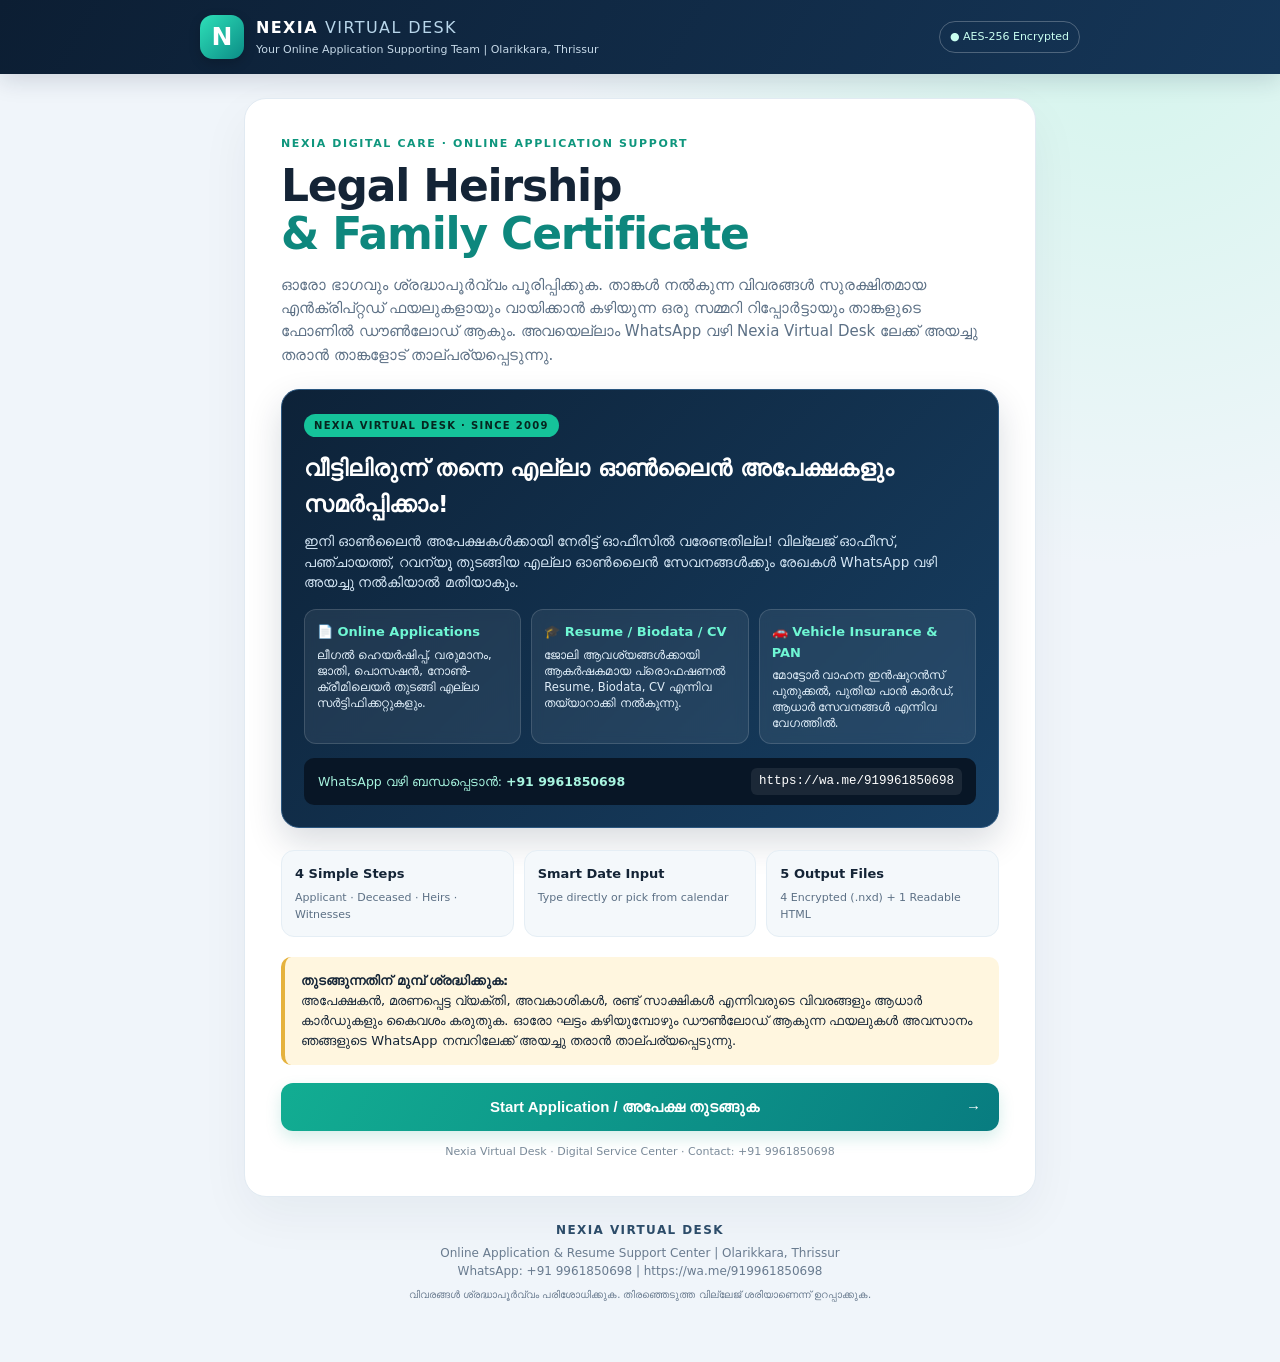
<file: index.html>
<!doctype html>
<html lang="ml">
<head>
<meta charset="utf-8">
<meta name="viewport" content="width=device-width,initial-scale=1,viewport-fit=cover">
<meta name="theme-color" content="#0d2137">
<title>Nexia Virtual Desk | Legal Heirship & Family Certificate Portal</title>
<link rel="stylesheet" href="style.css">
</head>
<body>
<header class="topbar">
  <div class="brandmark">N</div>
  <div>
    <div class="brand">NEXIA <span>VIRTUAL DESK</span></div>
    <div class="tagline">Your Online Application Supporting Team | Olarikkara, Thrissur</div>
  </div>
  <div class="secure-pill">● AES-256 Encrypted</div>
</header>

<main>
  <section id="welcome" class="welcome panel">
    <div class="eyebrow">NEXIA DIGITAL CARE · ONLINE APPLICATION SUPPORT</div>
    <h1>Legal Heirship <span>& Family Certificate</span></h1>
    <p class="lead">
      ഓരോ ഭാഗവും ശ്രദ്ധാപൂർവ്വം പൂരിപ്പിക്കുക. താങ്കൾ നൽകുന്ന വിവരങ്ങൾ സുരക്ഷിതമായ എൻക്രിപ്റ്റഡ് ഫയലുകളായും വായിക്കാൻ കഴിയുന്ന ഒരു സമ്മറി റിപ്പോർട്ടായും താങ്കളുടെ ഫോണിൽ ഡൗൺലോഡ് ആകും. അവയെല്ലാം WhatsApp വഴി Nexia Virtual Desk ലേക്ക് അയച്ചു തരാൻ താങ്കളോട് താല്പര്യപ്പെടുന്നു.
    </p>

    <div class="ad-showcase">
      <div class="ad-badge">NEXIA VIRTUAL DESK · SINCE 2009</div>
      <h2>വീട്ടിലിരുന്ന് തന്നെ എല്ലാ ഓൺലൈൻ അപേക്ഷകളും സമർപ്പിക്കാം!</h2>
      <p>ഇനി ഓൺലൈൻ അപേക്ഷകൾക്കായി നേരിട്ട് ഓഫീസിൽ വരേണ്ടതില്ല! വില്ലേജ് ഓഫീസ്, പഞ്ചായത്ത്, റവന്യൂ തുടങ്ങിയ എല്ലാ ഓൺലൈൻ സേവനങ്ങൾക്കും രേഖകൾ WhatsApp വഴി അയച്ചു നൽകിയാൽ മതിയാകും.</p>
      <div class="ad-grid">
        <div class="ad-card">
          <b>📄 Online Applications</b>
          <small>ലീഗൽ ഹെയർഷിപ്പ്, വരുമാനം, ജാതി, പൊസഷൻ, നോൺ-ക്രീമിലെയർ തുടങ്ങി എല്ലാ സർട്ടിഫിക്കറ്റുകളും.</small>
        </div>
        <div class="ad-card">
          <b>🎓 Resume / Biodata / CV</b>
          <small>ജോലി ആവശ്യങ്ങൾക്കായി ആകർഷകമായ പ്രൊഫഷണൽ Resume, Biodata, CV എന്നിവ തയ്യാറാക്കി നൽകുന്നു.</small>
        </div>
        <div class="ad-card">
          <b>🚗 Vehicle Insurance & PAN</b>
          <small>മോട്ടോർ വാഹന ഇൻഷുറൻസ് പുതുക്കൽ, പുതിയ പാൻ കാർഡ്, ആധാർ സേവനങ്ങൾ എന്നിവ വേഗത്തിൽ.</small>
        </div>
      </div>
      <div class="ad-contact-bar">
        <span>WhatsApp വഴി ബന്ധപ്പെടാൻ: <b>+91 9961850698</b></span>
        <span class="plain-url">https://wa.me/919961850698</span>
      </div>
    </div>

    <div class="welcome-grid">
      <div><b>4 Simple Steps</b><small>Applicant · Deceased · Heirs · Witnesses</small></div>
      <div><b>Smart Date Input</b><small>Type directly or pick from calendar</small></div>
      <div><b>5 Output Files</b><small>4 Encrypted (.nxd) + 1 Readable HTML</small></div>
    </div>

    <div class="notice">
      <b>തുടങ്ങുന്നതിന് മുമ്പ് ശ്രദ്ധിക്കുക:</b><br>
      അപേക്ഷകൻ, മരണപ്പെട്ട വ്യക്തി, അവകാശികൾ, രണ്ട് സാക്ഷികൾ എന്നിവരുടെ വിവരങ്ങളും ആധാർ കാർഡുകളും കൈവശം കരുതുക. ഓരോ ഘട്ടം കഴിയുമ്പോഴും ഡൗൺലോഡ് ആകുന്ന ഫയലുകൾ അവസാനം ഞങ്ങളുടെ WhatsApp നമ്പറിലേക്ക് അയച്ചു തരാൻ താല്പര്യപ്പെടുന്നു.
    </div>

    <button class="primary full-cta" id="startBtn">Start Application / അപേക്ഷ തുടങ്ങുക <span>→</span></button>
    <p class="tiny">Nexia Virtual Desk · Digital Service Center · Contact: +91 9961850698</p>
  </section>

  <section id="app" class="panel hidden">
    <div class="progress-head">
      <div>
        <div class="eyebrow" id="stepEyebrow">STEP 1 OF 4</div>
        <h2 id="stepTitle">Applicant Details / അപേക്ഷകന്റെ വിവരങ്ങൾ</h2>
      </div>
      <div class="step-badge" id="stepBadge">1 / 4</div>
    </div>
    <div class="progress-track"><div id="progressFill"></div></div>

    <div id="autoFillBanner" class="autofill-banner hidden"></div>

    <form id="stepForm" novalidate>
      <div id="fields" class="fields"></div>

      <div class="form-actions">
        <button type="button" class="secondary hidden" id="backBtn">← Back / പിന്നിലേക്ക്</button>
        <button type="button" class="secondary" id="homeBtn">⌂ Home / ഹോം</button>
        <button type="button" class="secondary" id="resetBtn">Reset / റീസെറ്റ്</button>
        <button type="button" class="primary" id="mainNextBtn">Save, Download & Next →</button>
      </div>

      <div id="manualRedownloadRow" class="manual-dl-bar hidden">
        <span>✓ ഈ ഘട്ടത്തിലെ ഫയൽ ഇതിനകം ഡൗൺലോഡ് ചെയ്തിട്ടുണ്ട്. എന്തെങ്കിലും മാറ്റം വരുത്തിയെങ്കിൽ മാത്രം വീണ്ടും ഡൗൺലോഡ് ചെയ്യാം:</span>
        <button type="button" class="redownload-btn" id="manualRedownloadBtn">⬇ Re-download This Step File / ഈ ഫയൽ വീണ്ടും ഡൗൺലോഡ് ചെയ്യുക</button>
      </div>
    </form>
    <div id="downloadStatus" class="status hidden" role="status"></div>
  </section>

  <section id="finish" class="panel hidden">
    <div class="success-icon">✓</div>
    <div class="eyebrow">STEP 5 · DOCUMENTS & READABLE SUMMARY</div>
    <h2>Required Documents & Readable Summary File</h2>
    <p>
      താങ്കളുടെ 4 എൻക്രിപ്റ്റഡ് (.nxd) ഫയലുകളും, മുഴുവൻ വിവരങ്ങളും വായിച്ചു നോക്കാൻ സാധിക്കുന്ന <b>Readable HTML Summary ഫയലും</b> ഫോണിൽ ഡൗൺലോഡ് ആയിട്ടുണ്ട്. ഈ 5 ഫയലുകളും ആവശ്യമായ രേഖകളും Nexia Virtual Desk ലേക്ക് WhatsApp ചെയ്യാൻ താല്പര്യപ്പെടുന്നു.
    </p>

    <div class="summary-download-box">
      <h3>📄 നിങ്ങളുടെ പൂർണ്ണമായ ഡാറ്റാ റിപ്പോർട്ട് (Readable HTML)</h3>
      <p>താങ്കൾ നൽകിയ വിവരങ്ങൾ പരിശോധിക്കാനും സെർച്ച് ചെയ്യാനും കഴിയുന്ന ഡിജിറ്റൽ പ്രിവ്യൂ ഫയൽ തനിയെ ഡൗൺലോഡ് ആയിട്ടുണ്ട്. വീണ്ടും ഡൗൺലോഡ് ചെയ്യണമെങ്കിൽ മാത്രം താഴെ കാണുന്ന ബട്ടൺ അമർത്തുക.</p>
      <button type="button" class="secondary full" id="downloadSummaryHtmlBtn">⬇ Re-download Readable Full Data HTML / HTML ഫയൽ വീണ്ടും ഡൗൺലോഡ് ചെയ്യുക</button>
      <div id="summaryDownloadDone" class="tiny-success hidden">✓ Readable HTML File Downloaded! ഈ ഫയൽ കൂടി മറ്റ് ഫയലുകൾക്കൊപ്പം WhatsApp ചെയ്യുക.</div>
    </div>

    <h3 class="subhead">ആവശ്യമായ രേഖകൾ (കൈവശമുള്ളവ ടിക്ക് ചെയ്യുക):</h3>
    <div class="file-list" id="fileList"></div>

    <div class="notice">
      <b>പ്രധാന നിർദ്ദേശം:</b><br>
      1. ഡൗൺലോഡ് ആയ <b>4 എൻക്രിപ്റ്റഡ് (.nxd) ഫയലുകൾ</b><br>
      2. ഡൗൺലോഡ് ആയ <b>1 Readable HTML Summary ഫയൽ</b><br>
      3. മുകളിൽ ടിക്ക് ചെയ്ത <b>രേഖകളുടെ ഫോട്ടോ/PDF പകർപ്പുകൾ</b><br>
      ഇവയെല്ലാം താഴെ കാണുന്ന WhatsApp നമ്പറിലേക്ക് അയച്ചു തരാൻ താല്പര്യപ്പെടുന്നു:<br>
      <b>WhatsApp Link:</b> https://wa.me/919961850698
    </div>

    <button class="primary full" id="whatsappBtn">WhatsApp Now (+91 9961850698) / വാട്സാപ്പ് വഴി അയയ്ക്കുക ↗</button>
    <button class="secondary full" id="backFromFinishBtn">← Back to Form Steps / ഫോമിലേക്ക് മടങ്ങുക (No Re-download)</button>
    <button class="secondary full" id="restartBtn">Start a New Application / പുതിയ അപേക്ഷ തുടങ്ങുക</button>

    <div class="ad-mini">
      <b>NEXIA VIRTUAL DESK</b> · ഓൺലൈൻ അപേക്ഷകൾക്കും മികച്ച Resume / Biodata / CV നിർമ്മാണത്തിനും നേരിട്ട് വരാതെ തന്നെ സേവനം ലഭ്യമാണ്. WhatsApp: +91 9961850698 (https://wa.me/919961850698)
    </div>
  </section>

  <footer>
    <div class="footer-brand">NEXIA VIRTUAL DESK</div>
    <div>Online Application & Resume Support Center | Olarikkara, Thrissur</div>
    <div>WhatsApp: +91 9961850698 | https://wa.me/919961850698</div>
    <small>വിവരങ്ങൾ ശ്രദ്ധാപൂർവ്വം പരിശോധിക്കുക. തിരഞ്ഞെടുത്ത വില്ലേജ് ശരിയാണെന്ന് ഉറപ്പാക്കുക.</small>
  </footer>
</main>

<div id="modal" class="modal hidden" role="dialog" aria-modal="true">
  <div class="modal-card">
    <div class="modal-icon">✓</div>
    <h3 id="modalTitle">Data file downloaded</h3>
    <p id="modalText">Your data file has been downloaded.</p>
    <button class="primary full" id="modalNext">Continue →</button>
  </div>
</div>

<script src="content.js"></script>
<script src="script.js"></script>
</body>
</html>
</file>
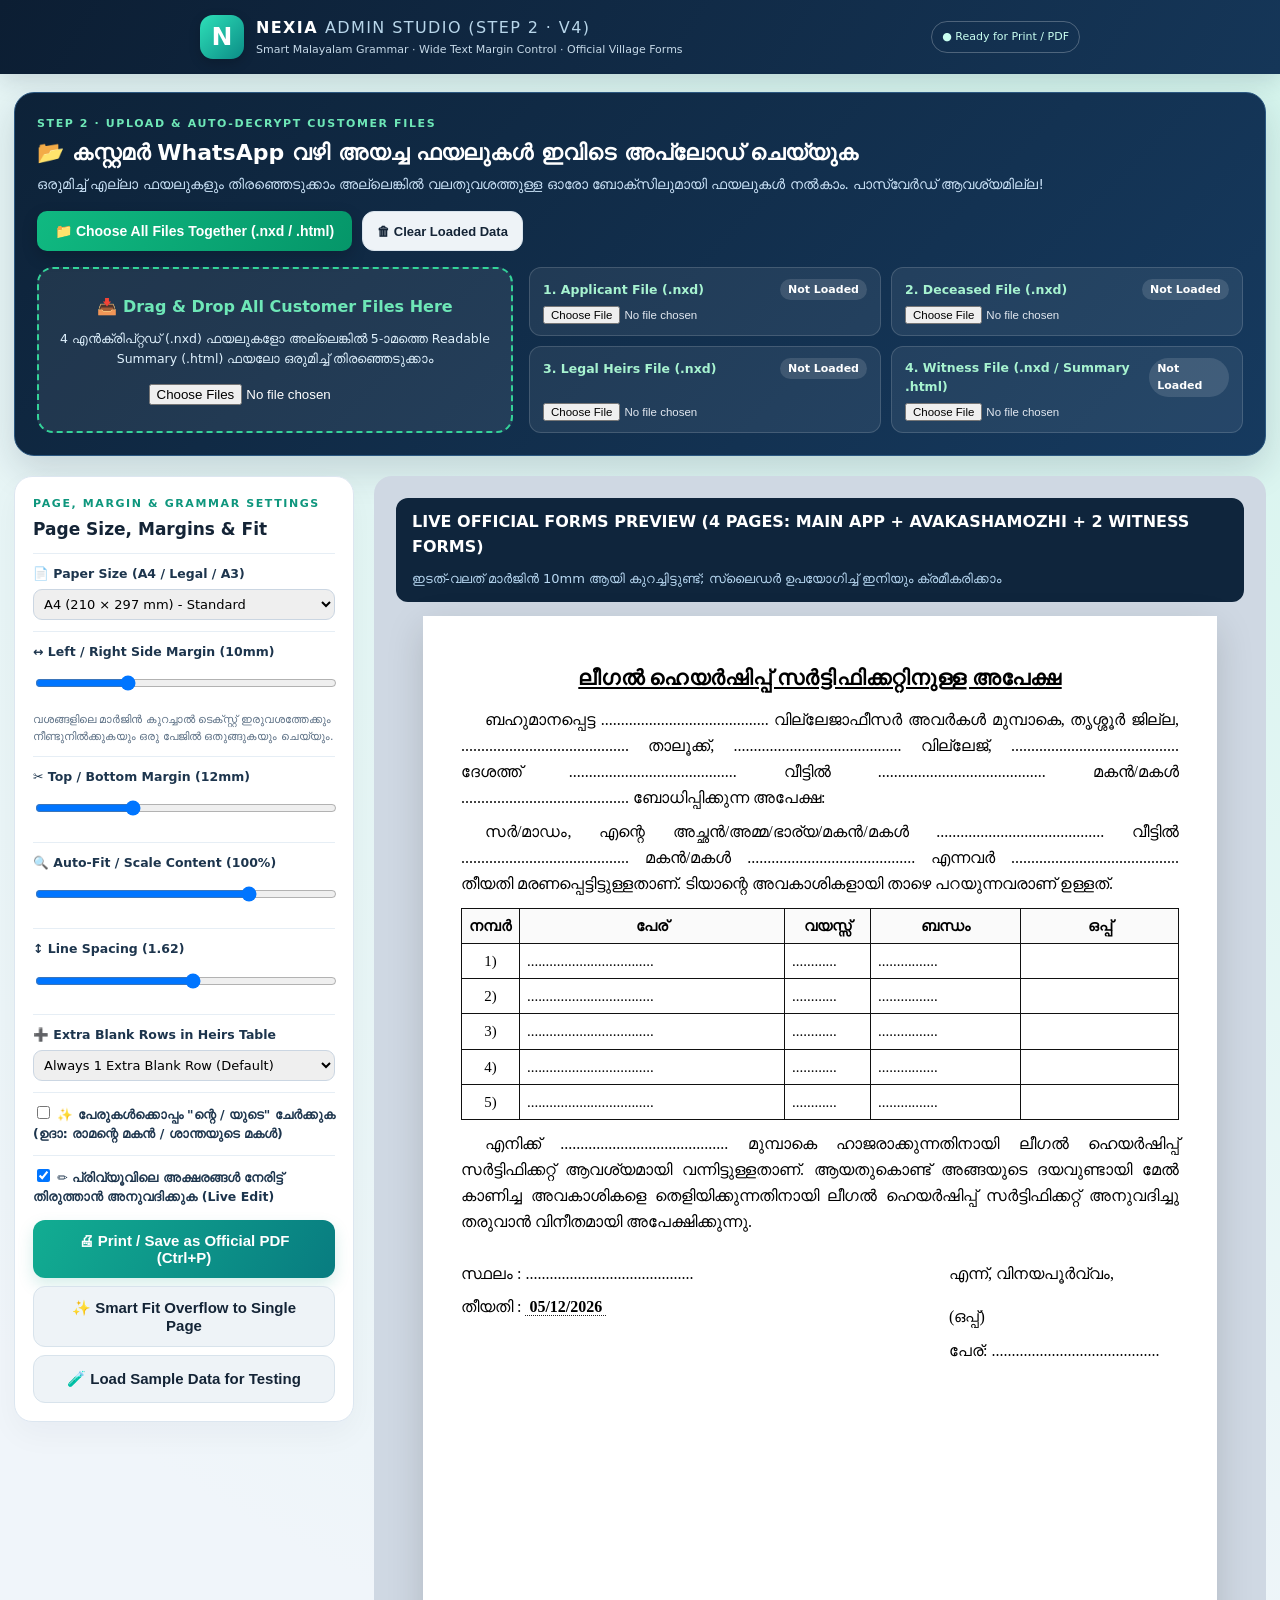
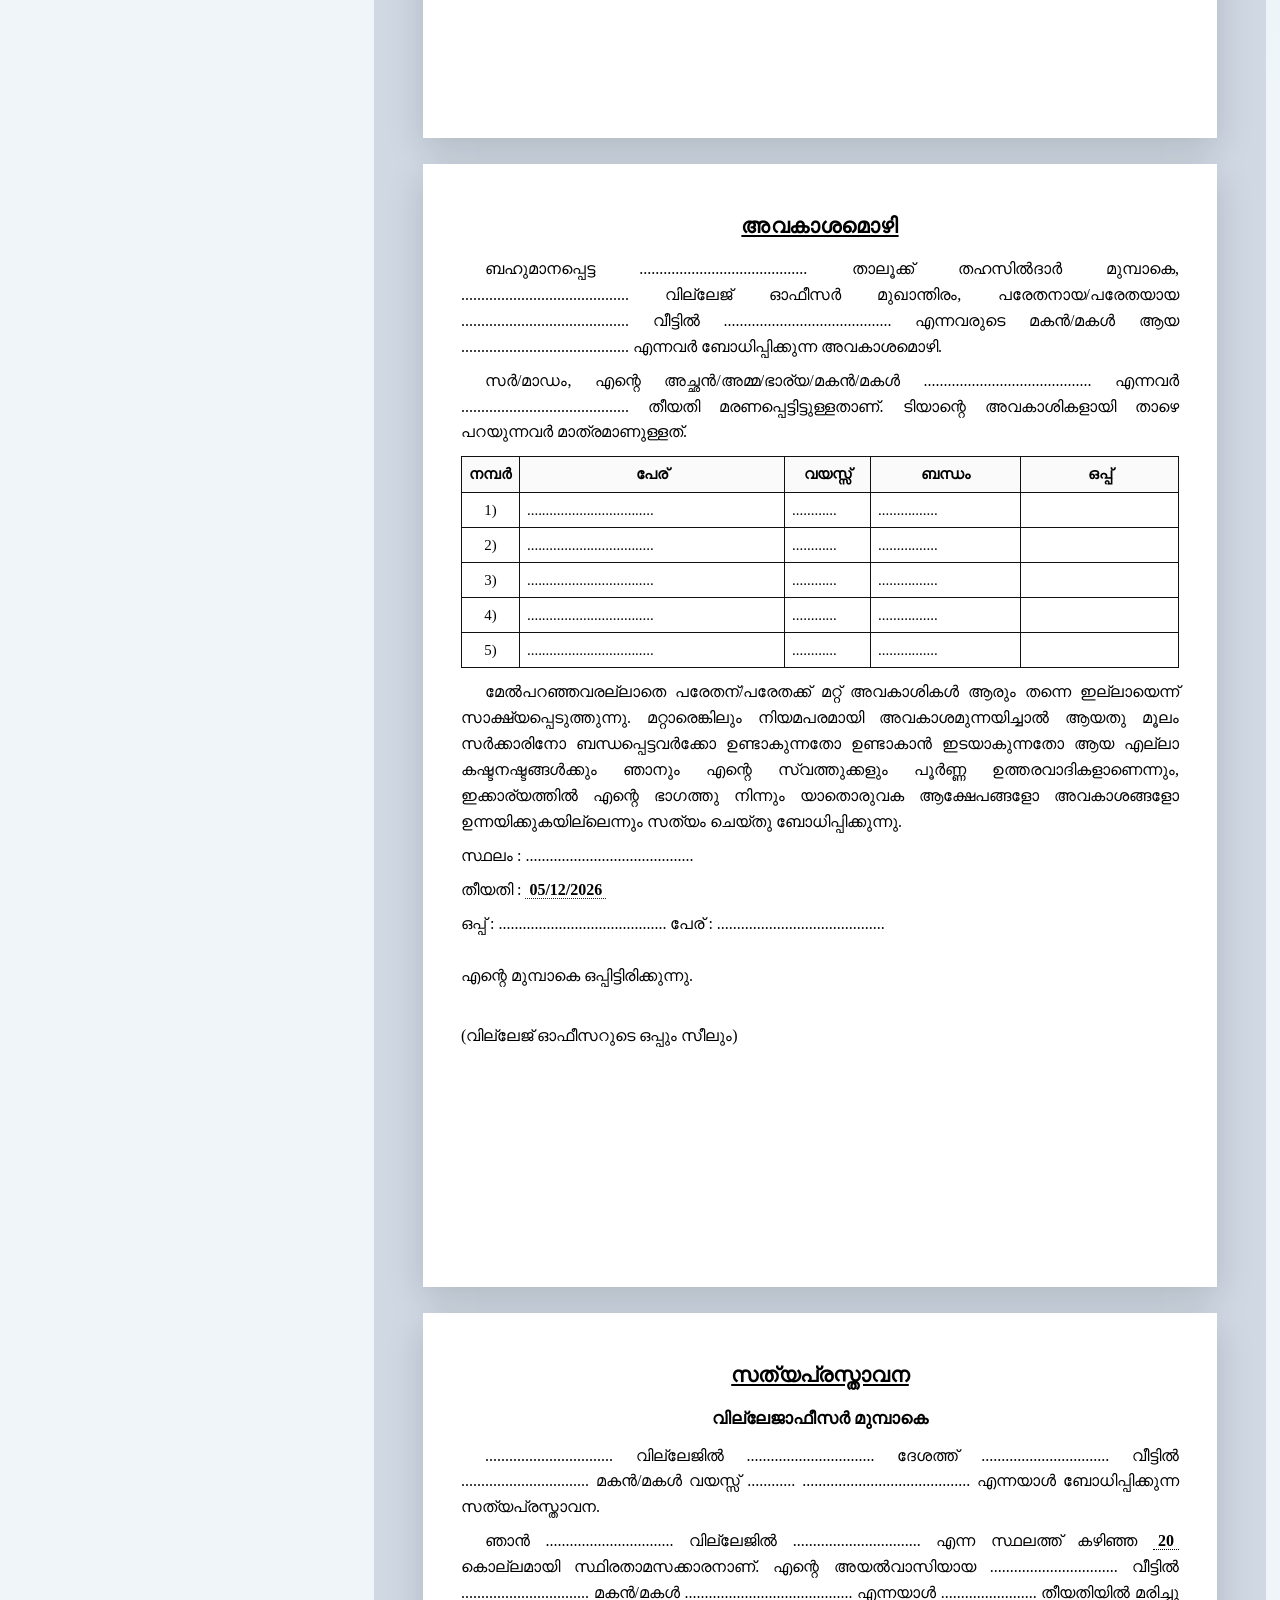
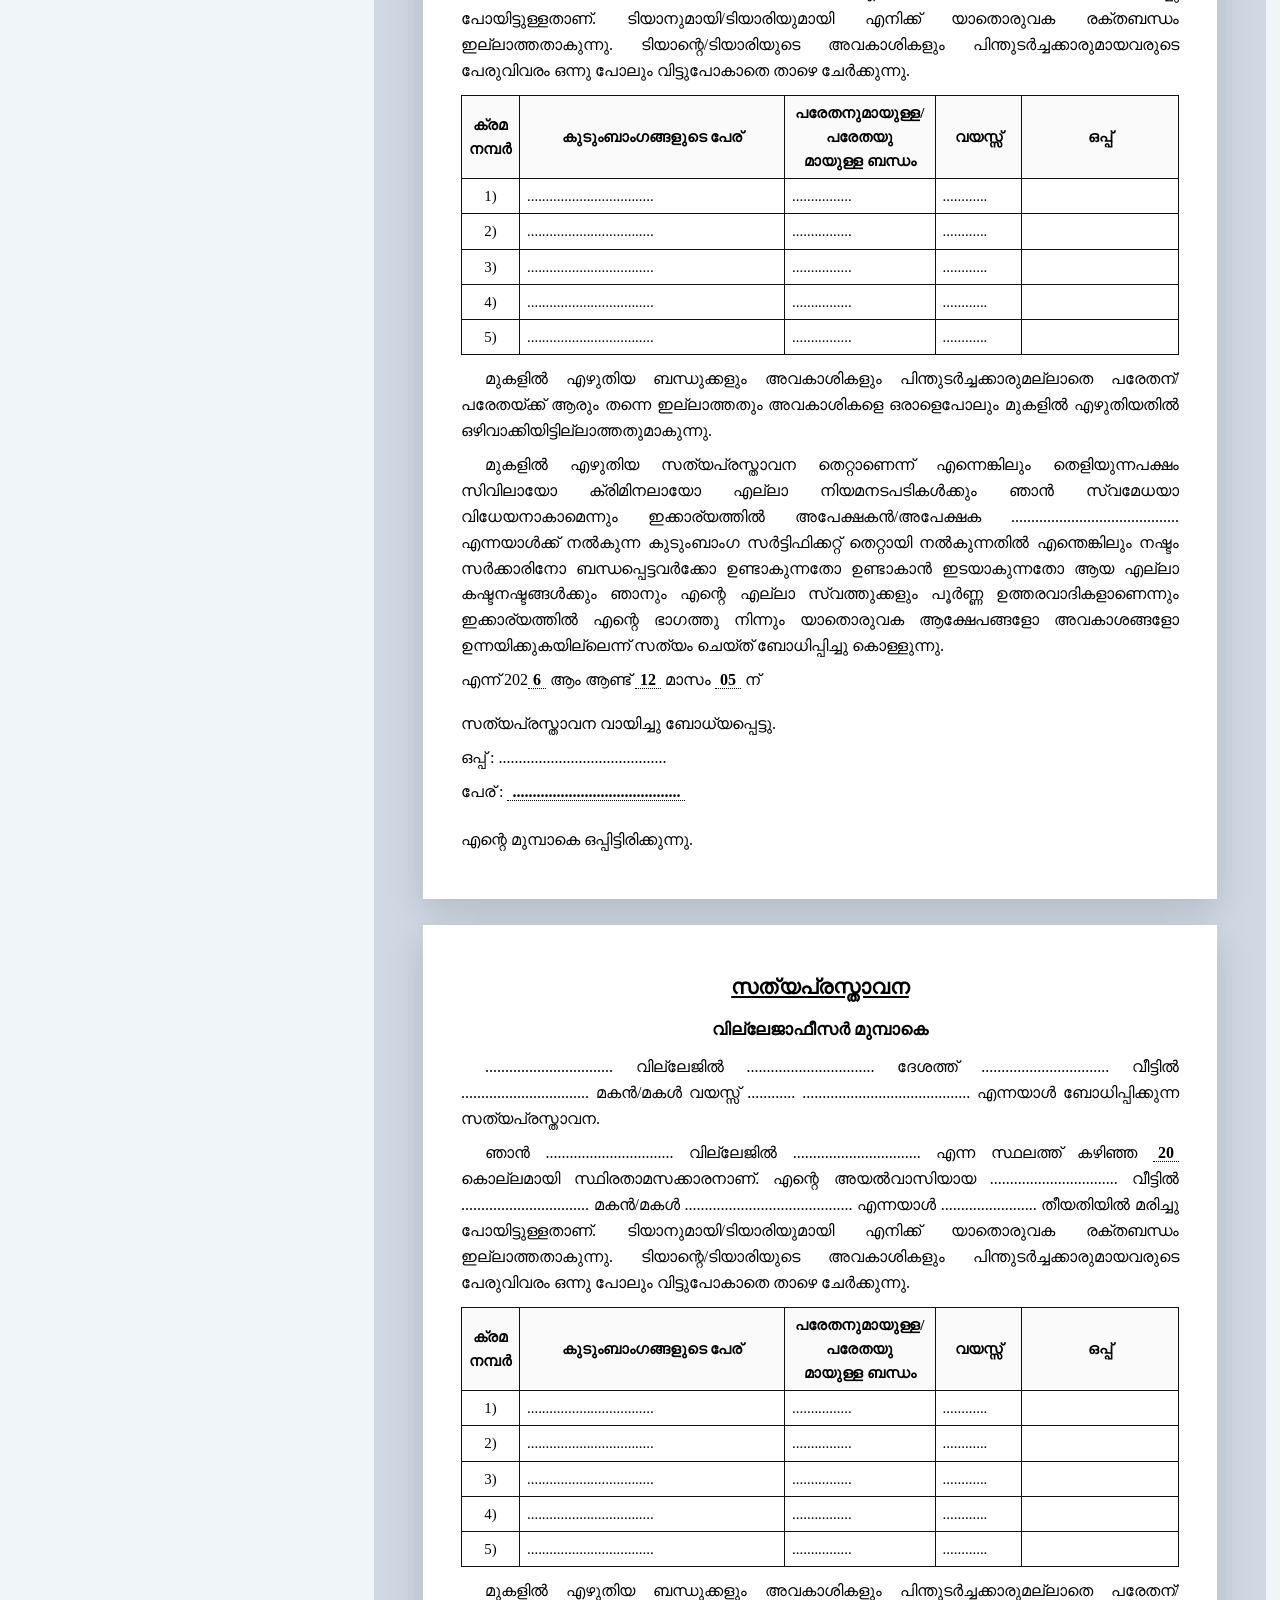
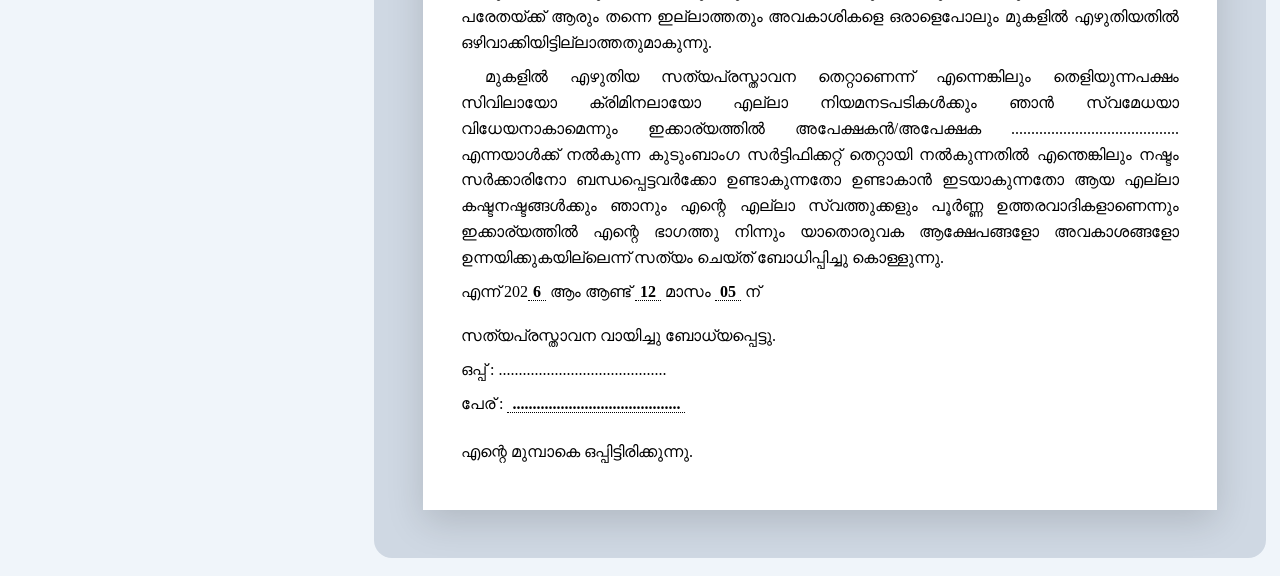
<file: nexia-admin-studio.html>
<!doctype html>
<html lang="ml">
<head>
<meta charset="utf-8">
<meta name="viewport" content="width=device-width,initial-scale=1">
<title>Nexia Admin Studio | Passwordless Decryptor & Official PDF Generator</title>
<link rel="stylesheet" href="style.css">
<style>
  main{max-width:1280px;margin:18px auto;padding:0 14px}

  .upload-hub{
    background:linear-gradient(135deg,#0d2238,#163a5f);
    color:#fff;
    border-radius:20px;
    padding:22px;
    margin-bottom:20px;
    box-shadow:0 14px 36px #0c1e3326;
    border:1px solid #2b5780;
  }
  .upload-hub-top{
    display:flex;
    flex-wrap:wrap;
    justify-content:space-between;
    align-items:center;
    gap:16px;
    margin-bottom:16px;
  }
  .upload-hub h2{margin:4px 0;font-size:22px;color:#fff}
  .upload-hub p{margin:0;font-size:13.5px;color:#cae2f7}

  .upload-zone-grid{
    display:grid;
    grid-template-columns:1.2fr 1.8fr;
    gap:16px;
    align-items:stretch;
  }
  .big-dropzone{
    background:#ffffff14;
    border:2px dashed #34d399;
    border-radius:16px;
    padding:20px;
    text-align:center;
    display:flex;
    flex-direction:column;
    justify-content:center;
    align-items:center;
    gap:10px;
    cursor:pointer;
    transition:background .15s;
  }
  .big-dropzone:hover{background:#ffffff22}
  .big-dropzone b{font-size:16px;color:#6ee7b7}
  .big-dropzone small{font-size:12.5px;color:#e0f2fe}
  .file-picker-btn{
    background:linear-gradient(120deg,#10b981,#059669);
    color:#fff;
    padding:10px 18px;
    border-radius:10px;
    font-weight:800;
    font-size:14px;
    border:0;
    cursor:pointer;
    box-shadow:0 6px 16px #00000030;
  }

  .individual-slots{
    display:grid;
    grid-template-columns:repeat(2,1fr);
    gap:10px;
  }
  .slot-card{
    background:#ffffff12;
    border:1px solid #ffffff26;
    border-radius:12px;
    padding:11px 13px;
    display:flex;
    flex-direction:column;
    justify-content:space-between;
    gap:6px;
  }
  .slot-card.loaded{
    background:#064e3b99;
    border-color:#34d399;
  }
  .slot-head{
    display:flex;
    justify-content:space-between;
    align-items:center;
    font-size:12.5px;
    font-weight:800;
    color:#a7f3d0;
  }
  .slot-status{
    font-size:11px;
    padding:2px 8px;
    border-radius:99px;
    background:#ffffff20;
    color:#fff;
  }
  .slot-card.loaded .slot-status{
    background:#10b981;
    color:#042f2e;
    font-weight:900;
  }
  .slot-card input[type="file"]{
    font-size:11.5px;
    color:#e2e8f0;
    width:100%;
  }

  .admin-grid{display:grid;grid-template-columns:340px 1fr;gap:20px;align-items:start}
  .control-box{background:#fff;border:1px solid #dce6f0;border-radius:18px;padding:18px;box-shadow:0 12px 32px #0c1e330a;position:sticky;top:16px}
  .ctrl-group{margin:11px 0;padding-top:10px;border-top:1px solid #e6eef5}
  .ctrl-group:first-of-type{border-top:0;padding-top:0;margin-top:0}
  .ctrl-group label{display:block;font-size:12.5px;font-weight:750;margin-bottom:5px;color:#1d354d}
  .ctrl-group select,.ctrl-group input[type="range"]{width:100%;padding:6px;border-radius:9px;border:1px solid #cbd6e2;font:inherit;font-size:13px}
  .btn-stack{display:grid;gap:8px;margin-top:14px}

  .preview-wrapper{background:#cfd8e3;border-radius:18px;padding:22px;min-height:760px;overflow:auto}
  .preview-toolbar{display:flex;justify-content:space-between;align-items:center;flex-wrap:wrap;gap:10px;margin-bottom:14px;background:#0f253c;color:#fff;padding:12px 16px;border-radius:12px}
  .preview-toolbar span{font-size:13px;color:#b8d8f2}

  .doc-sheet{
    background:#fff;
    color:#000;
    margin:0 auto 26px;
    box-shadow:0 12px 35px #00000025;
    font-family:"Noto Serif Malayalam","Rachana","Meera","Noto Sans Malayalam","Nirmala UI",serif;
    font-size:var(--doc-font-size, 12pt);
    line-height:var(--doc-line-height, 1.62);
    padding:var(--doc-pad-top, 12mm) var(--doc-pad-side, 10mm) var(--doc-pad-bottom, 12mm);
    transform:scale(var(--doc-scale, 1));
    transform-origin:top center;
    position:relative;
  }
  .doc-sheet[data-size="A4"]{width:210mm;min-height:297mm}
  .doc-sheet[data-size="Legal"]{width:215.9mm;min-height:355.6mm}
  .doc-sheet[data-size="A3"]{width:297mm;min-height:420mm}

  .doc-sheet h1{
    text-align:center;
    font-size:16pt;
    font-weight:800;
    text-decoration:underline;
    margin:0 0 12px;
    letter-spacing:0.2px;
  }
  .doc-sheet h2.sub-center{
    text-align:center;
    font-size:13pt;
    font-weight:700;
    margin:0 0 10px;
  }
  .doc-sheet p{
    margin:8px 0;
    text-align:justify;
    text-indent:24px;
  }
  .doc-sheet p.no-indent{
    text-indent:0;
  }
  .fill-val{
    font-weight:700;
    border-bottom:1px dotted #222;
    padding:0 4px;
    display:inline;
  }
  .witness-bold{
    font-weight:800;
    border-bottom:1.5px dotted #000;
    padding:0 5px;
    color:#000;
  }
  table.official-table{
    width:100%;
    border-collapse:collapse;
    margin:11px 0;
  }
  table.official-table th,
  table.official-table td{
    border:1px solid #111;
    padding:5px 7px;
    vertical-align:middle;
    font-size:11.2pt;
    height:29px;
  }
  table.official-table th{
    font-weight:800;
    text-align:center;
    background:#fafafa;
  }
  .sig-row{
    display:flex;
    justify-content:space-between;
    align-items:flex-start;
    margin-top:18px;
    gap:20px;
  }
  .sig-right{
    text-align:right;
    min-width:230px;
  }
  .witness-footer{
    margin-top:18px;
  }

  @media(max-width:980px){
    .upload-zone-grid,.admin-grid,.individual-slots{grid-template-columns:1fr}
    .control-box{position:static}
  }

  @media print{
    body{background:#fff!important;margin:0!important;padding:0!important}
    .topbar,.upload-hub,.control-box,.preview-toolbar{display:none!important}
    main{max-width:none!important;margin:0!important;padding:0!important}
    .admin-grid{display:block!important}
    .preview-wrapper{background:transparent!important;padding:0!important;overflow:visible!important}
    .doc-sheet{
      margin:0 auto!important;
      box-shadow:none!important;
      page-break-after:always;
      break-after:page;
      width:100%!important;
      min-height:auto!important;
    }
    .doc-sheet:last-child{
      page-break-after:auto;
      break-after:auto;
    }
  }
</style>
<style id="dynamicPageRule">@page { size: A4 portrait; margin: 8mm 8mm; }</style>
</head>
<body>
<header class="topbar">
  <div class="brandmark">N</div>
  <div>
    <div class="brand">NEXIA <span>ADMIN STUDIO (STEP 2 · V4)</span></div>
    <div class="tagline">Smart Malayalam Grammar · Wide Text Margin Control · Official Village Forms</div>
  </div>
  <div class="secure-pill">● Ready for Print / PDF</div>
</header>

<main>
  <section class="upload-hub">
    <div class="upload-hub-top">
      <div>
        <div class="eyebrow" style="color:#6ee7b7">STEP 2 · UPLOAD & AUTO-DECRYPT CUSTOMER FILES</div>
        <h2>📂 കസ്റ്റമർ WhatsApp വഴി അയച്ച ഫയലുകൾ ഇവിടെ അപ്‌ലോഡ് ചെയ്യുക</h2>
        <p>ഒരുമിച്ച് എല്ലാ ഫയലുകളും തിരഞ്ഞെടുക്കാം അല്ലെങ്കിൽ വലതുവശത്തുള്ള ഓരോ ബോക്സിലുമായി ഫയലുകൾ നൽകാം. പാസ്‌വേർഡ് ആവശ്യമില്ല!</p>
      </div>
      <div style="display:flex;gap:10px;flex-wrap:wrap">
        <button type="button" class="file-picker-btn" id="triggerMultiBtn">📁 Choose All Files Together (.nxd / .html)</button>
        <button type="button" class="secondary" id="clearAllDataBtn" style="min-height:40px;padding:8px 14px;font-size:13px">🗑 Clear Loaded Data</button>
      </div>
    </div>

    <div class="upload-zone-grid">
      <div class="big-dropzone" id="dropArea">
        <b>📥 Drag & Drop All Customer Files Here</b>
        <small>4 എൻക്രിപ്റ്റഡ് (.nxd) ഫയലുകളോ അല്ലെങ്കിൽ 5-ാമത്തെ Readable Summary (.html) ഫയലോ ഒരുമിച്ച് തിരഞ്ഞെടുക്കാം</small>
        <input id="multiFiles" type="file" multiple accept=".nxd,.html,.json" style="margin-top:6px;max-width:260px;color:#fff">
      </div>

      <div class="individual-slots">
        <div class="slot-card" id="slot-applicant">
          <div class="slot-head"><span>1. Applicant File (.nxd)</span><span class="slot-status" id="st-applicant">Not Loaded</span></div>
          <input type="file" data-slot="applicant" accept=".nxd,.json,.html">
        </div>
        <div class="slot-card" id="slot-deceased">
          <div class="slot-head"><span>2. Deceased File (.nxd)</span><span class="slot-status" id="st-deceased">Not Loaded</span></div>
          <input type="file" data-slot="deceased" accept=".nxd,.json,.html">
        </div>
        <div class="slot-card" id="slot-heirs">
          <div class="slot-head"><span>3. Legal Heirs File (.nxd)</span><span class="slot-status" id="st-heirs">Not Loaded</span></div>
          <input type="file" data-slot="heirs" accept=".nxd,.json,.html">
        </div>
        <div class="slot-card" id="slot-witnesses">
          <div class="slot-head"><span>4. Witness File (.nxd / Summary .html)</span><span class="slot-status" id="st-witnesses">Not Loaded</span></div>
          <input type="file" data-slot="witnesses" accept=".nxd,.json,.html">
        </div>
      </div>
    </div>

    <div id="adminStatus" class="status hidden" style="margin-top:14px;background:#064e3b;color:#a7f3d0;border:1px solid #10b981"></div>
  </section>

  <div class="admin-grid">
    <aside class="control-box">
      <div class="eyebrow">PAGE, MARGIN & GRAMMAR SETTINGS</div>
      <h3 style="margin:4px 0 10px;font-size:17px">Page Size, Margins & Fit</h3>

      <div class="ctrl-group">
        <label for="paperSize">📄 Paper Size (A4 / Legal / A3)</label>
        <select id="paperSize">
          <option value="A4">A4 (210 × 297 mm) - Standard</option>
          <option value="Legal">Legal (216 × 356 mm) - Extra Long</option>
          <option value="A3">A3 (297 × 420 mm) - Large Sheet</option>
        </select>
      </div>

      <div class="ctrl-group">
        <label for="sideMarginRange">↔ Left / Right Side Margin (<span id="sideMarginVal">10mm</span>)</label>
        <input type="range" id="sideMarginRange" min="4" max="25" value="10">
        <div class="hint">വശങ്ങളിലെ മാർജിൻ കുറച്ചാൽ ടെക്സ്റ്റ് ഇരുവശത്തേക്കും നീണ്ടുനിൽക്കുകയും ഒരു പേജിൽ ഒതുങ്ങുകയും ചെയ്യും.</div>
      </div>

      <div class="ctrl-group">
        <label for="cropPadRange">✂ Top / Bottom Margin (<span id="cropVal">12mm</span>)</label>
        <input type="range" id="cropPadRange" min="5" max="28" value="12">
      </div>

      <div class="ctrl-group">
        <label for="scaleRange">🔍 Auto-Fit / Scale Content (<span id="scaleVal">100%</span>)</label>
        <input type="range" id="scaleRange" min="78" max="108" value="100">
      </div>

      <div class="ctrl-group">
        <label for="lineHeightRange">↕ Line Spacing (<span id="lhVal">1.62</span>)</label>
        <input type="range" id="lineHeightRange" min="120" max="200" value="162">
      </div>

      <div class="ctrl-group">
        <label for="blankRowsCount">➕ Extra Blank Rows in Heirs Table</label>
        <select id="blankRowsCount">
          <option value="1" selected>Always 1 Extra Blank Row (Default)</option>
          <option value="2">2 Extra Blank Rows</option>
          <option value="3">3 Extra Blank Rows</option>
        </select>
      </div>

      <div class="ctrl-group">
        <label>
          <input type="checkbox" id="naturalSuffixToggle">
          ✨ പേരുകൾക്കൊപ്പം "ന്റെ / യുടെ" ചേർക്കുക (ഉദാ: രാമന്റെ മകൻ / ശാന്തയുടെ മകൾ)
        </label>
      </div>

      <div class="ctrl-group">
        <label>
          <input type="checkbox" id="editableToggle" checked>
          ✏ പ്രിവ്യൂവിലെ അക്ഷരങ്ങൾ നേരിട്ട് തിരുത്താൻ അനുവദിക്കുക (Live Edit)
        </label>
      </div>

      <div class="btn-stack">
        <button type="button" class="primary" id="printPdfBtn">🖨 Print / Save as Official PDF (Ctrl+P)</button>
        <button type="button" class="secondary" id="autoFitLegalBtn">✨ Smart Fit Overflow to Single Page</button>
        <button type="button" class="secondary" id="loadSampleBtn">🧪 Load Sample Data for Testing</button>
      </div>
    </aside>

    <section class="preview-wrapper">
      <div class="preview-toolbar">
        <strong>LIVE OFFICIAL FORMS PREVIEW (4 PAGES: MAIN APP + AVAKASHAMOZHI + 2 WITNESS FORMS)</strong>
        <span>ഇടത്-വലത് മാർജിൻ 10mm ആയി കുറച്ചിട്ടുണ്ട്; സ്ലൈഡർ ഉപയോഗിച്ച് ഇനിയും ക്രമീകരിക്കാം</span>
      </div>
      <div id="sheetsContainer"></div>
    </section>
  </div>
</main>

<script>
const $ = s => document.querySelector(s);
const NEXIA_INTERNAL_SECRET = 'NEXIA_VIRTUAL_DESK_2025_SECURE_KEY_9961850698';

const state = {
  applicant: {},
  deceased: {},
  heirs: [],
  witnesses: {}
};

function unb64(s) {
  const b = atob(s);
  return Uint8Array.from(b, c => c.charCodeAt(0));
}

async function deriveKey(password, salt, iterations) {
  const m = await crypto.subtle.importKey('raw', new TextEncoder().encode(password), 'PBKDF2', false, ['deriveKey']);
  return crypto.subtle.deriveKey(
    { name: 'PBKDF2', salt, iterations, hash: 'SHA-256' },
    m,
    { name: 'AES-GCM', length: 256 },
    false,
    ['decrypt']
  );
}

async function decryptNxdEnvelope(env) {
  const salt = unb64(env.salt);
  const iv = unb64(env.iv);
  const cipher = unb64(env.data);

  const candidates = [
    { pwd: NEXIA_INTERNAL_SECRET, iter: 100000 },
    { pwd: String(env.fileId || '1001') + 'X100', iter: 250000 },
    { pwd: '1001X100', iter: 250000 },
    { pwd: '1002X100', iter: 250000 },
    { pwd: '1003X100', iter: 250000 },
    { pwd: '1004X100', iter: 250000 }
  ];

  for (const c of candidates) {
    try {
      const key = await deriveKey(c.pwd, salt, c.iter);
      const plain = await crypto.subtle.decrypt({ name: 'AES-GCM', iv }, key, cipher);
      return JSON.parse(new TextDecoder().decode(plain));
    } catch {}
  }
  throw new Error('Could not decrypt file: ' + (env.fileId || 'unknown'));
}

function markSlotLoaded(stepKey) {
  const card = $('#slot-' + stepKey);
  const st = $('#st-' + stepKey);
  if (card) card.classList.add('loaded');
  if (st) st.textContent = '✓ Loaded';
}

function derivePersonRelationWord(guardianType, personGender, existingRelation) {
  const cleanExisting = String(existingRelation || '').split(' / ')[0].trim();
  if (cleanExisting && ['മകൻ', 'മകൾ', 'ഭാര്യ', 'ഭർത്താവ്'].includes(cleanExisting)) {
    return cleanExisting;
  }
  const gType = String(guardianType || 'Father').trim();
  const gender = String(personGender || '').toLowerCase();
  if (gType === 'Husband' || gType === 'ഭർത്താവ്') return 'ഭാര്യ';
  if (gType === 'Wife' || gType === 'ഭാര്യ') return 'ഭർത്താവ്';
  if (gender.startsWith('female') || gender.includes('സ്ത്രീ')) return 'മകൾ';
  if (gender.startsWith('male') || gender.includes('പുരുഷൻ')) return 'മകൻ';
  return cleanExisting || 'മകൻ/മകൾ';
}

function withPossessiveSuffix(nameStr) {
  const clean = String(nameStr || '').trim();
  if (!clean || !$('#naturalSuffixToggle')?.checked) return clean;
  if (clean.endsWith('ന്റെ') || clean.endsWith('യുടെ')) return clean;
  if (clean.endsWith('ൻ') || clean.endsWith('ന്‍')) {
    return clean.slice(0, -1) + 'ന്റെ';
  }
  return clean + 'യുടെ';
}

function ingestFlatDataObject(obj) {
  if (!obj || typeof obj !== 'object') return;
  Object.keys(obj).forEach(k => {
    const val = obj[k];
    if (val === undefined || val === null || val === '') return;
    if (k === 'heirs' && Array.isArray(val) && val.length) {
      state.heirs = val;
      markSlotLoaded('heirs');
    } else if (k.startsWith('applicant') || k === 'rationCard' || k === 'voterId' || k === 'certificatePurpose' || k.endsWith('Preliminary')) {
      state.applicant[k] = val;
      markSlotLoaded('applicant');
    } else if (k.startsWith('deceased') || k === 'deathCertificateNo') {
      state.deceased[k] = val;
      markSlotLoaded('deceased');
    } else if (k.startsWith('witness')) {
      state.witnesses[k] = val;
      markSlotLoaded('witnesses');
    }
  });
}

function mergeDecodedPayload(payload) {
  if (!payload) return;
  if (payload.fullSnapshot) {
    ingestFlatDataObject(payload.fullSnapshot);
  }
  if (payload.step === 'applicant' && payload.data) {
    Object.assign(state.applicant, payload.data);
    ingestFlatDataObject(payload.data);
    markSlotLoaded('applicant');
  } else if (payload.step === 'deceased' && payload.data) {
    Object.assign(state.deceased, payload.data);
    ingestFlatDataObject(payload.data);
    markSlotLoaded('deceased');
  } else if (payload.step === 'heirs' && payload.data) {
    if (Array.isArray(payload.data.heirs)) state.heirs = payload.data.heirs;
    markSlotLoaded('heirs');
  } else if (payload.step === 'witnesses' && payload.data) {
    Object.assign(state.witnesses, payload.data);
    ingestFlatDataObject(payload.data);
    markSlotLoaded('witnesses');
  } else if (payload.data) {
    ingestFlatDataObject(payload.data);
  }
}

function normalizeAndCrossFillState() {
  const a = state.applicant;
  const d = state.deceased;
  const w = state.witnesses;

  if (!d.deceasedName && a.deceasedNamePreliminary) d.deceasedName = a.deceasedNamePreliminary;
  if (!d.deceasedDeathDate && a.deceasedDeathDatePreliminary) d.deceasedDeathDate = a.deceasedDeathDatePreliminary;

  if (!a.applicantDesam && a.applicantPlace) a.applicantDesam = a.applicantPlace;
  if (!a.applicantHouseName && a.applicantAddress) {
    a.applicantHouseName = a.applicantAddress.split(/[,\n]/)[0].trim();
  }
  if (!d.deceasedHouseName) {
    d.deceasedHouseName = (d.deceasedAddress ? d.deceasedAddress.split(/[,\n]/)[0].trim() : '') || a.applicantHouseName || '';
  }
  if (!d.deceasedVillage && a.applicantVillage) d.deceasedVillage = a.applicantVillage;
  if (!d.deceasedTaluk && a.applicantTaluk) d.deceasedTaluk = a.applicantTaluk;
  if (!d.deceasedDistrict && a.applicantDistrict) d.deceasedDistrict = a.applicantDistrict;

  a.applicantGuardianRelation = derivePersonRelationWord(a.applicantGuardianType, a.applicantGender, a.applicantGuardianRelation);
  d.deceasedGuardianRelation = derivePersonRelationWord(d.deceasedGuardianType, d.deceasedGender, d.deceasedGuardianRelation);

  [1, 2].forEach(num => {
    const p = 'witness' + num;
    if (!w[p + 'HouseName'] && w[p + 'Address']) {
      w[p + 'HouseName'] = w[p + 'Address'].split(/[,\n]/)[0].trim();
    }
    if (!w[p + 'Desam']) {
      w[p + 'Desam'] = a.applicantDesam || a.applicantPlace || a.applicantVillage || '';
    }
    if (!w[p + 'Village']) {
      w[p + 'Village'] = a.applicantVillage || d.deceasedVillage || '';
    }
    if (!w[p + 'YearsResiding']) {
      w[p + 'YearsResiding'] = '20';
    }
    w[p + 'GuardianRelation'] = derivePersonRelationWord(w[p + 'GuardianType'], w[p + 'Gender'], w[p + 'GuardianRelation']);
  });
}

async function handleFilesList(fileList) {
  const files = [...fileList];
  if (!files.length) return;
  const st = $('#adminStatus');
  st.classList.remove('hidden');
  st.textContent = `⏳ Processing ${files.length} file(s)...`;

  let loadedCount = 0;
  for (const file of files) {
    try {
      const text = await file.text();
      if (file.name.endsWith('.html') || text.includes('nexia-raw-payload')) {
        const m = /<script id="nexia-raw-payload" type="application\/json">([\s\S]*?)<\/script>/.exec(text);
        if (m) {
          ingestFlatDataObject(JSON.parse(m[1]));
          loadedCount++;
          continue;
        }
      }
      const json = JSON.parse(text);
      if (json.format && json.data) {
        const dec = await decryptNxdEnvelope(json);
        mergeDecodedPayload(dec);
        loadedCount++;
      } else if (json.step && json.data) {
        mergeDecodedPayload(json);
        loadedCount++;
      } else {
        ingestFlatDataObject(json);
        loadedCount++;
      }
    } catch (err) {
      console.error('File read error:', file.name, err);
    }
  }

  normalizeAndCrossFillState();
  st.textContent = `✓ ${loadedCount} ഫയൽ വിജയകരമായി ഡിക്രിപ്റ്റ് ചെയ്ത് എല്ലാ വിവരങ്ങളും ഫോമുകളിൽ ചേർത്തിട്ടുണ്ട്!`;
  renderAllOfficialForms();
}

$('#triggerMultiBtn').addEventListener('click', () => $('#multiFiles').click());
$('#multiFiles').addEventListener('change', e => handleFilesList(e.target.files));

document.querySelectorAll('input[data-slot]').forEach(inp => {
  inp.addEventListener('change', e => handleFilesList(e.target.files));
});

const dropArea = $('#dropArea');
dropArea.addEventListener('dragover', e => { e.preventDefault(); dropArea.style.background = '#ffffff30'; });
dropArea.addEventListener('dragleave', () => { dropArea.style.background = ''; });
dropArea.addEventListener('drop', e => {
  e.preventDefault();
  dropArea.style.background = '';
  handleFilesList(e.dataTransfer.files);
});

$('#clearAllDataBtn').addEventListener('click', () => {
  state.applicant = {};
  state.deceased = {};
  state.heirs = [];
  state.witnesses = {};
  ['applicant', 'deceased', 'heirs', 'witnesses'].forEach(k => {
    $('#slot-' + k)?.classList.remove('loaded');
    if ($('#st-' + k)) $('#st-' + k).textContent = 'Not Loaded';
  });
  $('#adminStatus').classList.add('hidden');
  renderAllOfficialForms();
});

const esc = s => String(s ?? '').replace(/[&<>"]/g, c => ({ '&': '&amp;', '<': '&lt;', '>': '&gt;', '"': '&quot;' }[c]));

function dotOrVal(v, dots = '..........................................', boldClass = 'fill-val') {
  const clean = String(v || '').trim();
  if (!clean) return dots;
  return `<span class="${boldClass}">${esc(clean)}</span>`;
}

function deriveApplicantRelationToDeceasedWord(a) {
  const rel = String(a.applicantRelationToDeceased || '').split(' / ')[0].trim();
  const appGender = String(a.applicantGender || '').toLowerCase();
  const isFemale = appGender.startsWith('female') || appGender.includes('സ്ത്രീ');
  const isMale = appGender.startsWith('male') || appGender.includes('പുരുഷൻ');

  if (rel === 'ഭർത്താവ്') return 'ഭാര്യ';
  if (rel === 'ഭാര്യ') return 'ഭർത്താവ്';
  if (rel === 'അച്ഛൻ' || rel === 'അമ്മ') {
    if (isFemale) return 'മകൾ';
    if (isMale) return 'മകൻ';
    return 'മകൻ/മകൾ';
  }
  if (rel === 'മകൻ' || rel === 'മകൾ') {
    if (isFemale) return 'അമ്മ';
    if (isMale) return 'അച്ഛൻ';
    return 'അച്ഛൻ/അമ്മ';
  }
  return a.applicantGuardianRelation || 'ഭാര്യ/ഭർത്താവ്/മകൻ/മകൾ';
}

function buildHeirsTableForm1And2(heirs, extraBlanks) {
  const validHeirs = (heirs || []).filter(h => h && (h.name || h.age || h.relationship));
  const rows = [];

  validHeirs.forEach((h, idx) => {
    const cleanRel = String(h.relationship || '').split(' / ')[0].trim();
    const cleanAge = String(h.age || '').replace(/വയസ്സ്|\(.*?\)|years/gi, '').trim();
    rows.push(`
      <tr>
        <td style="width:8%;text-align:center">${idx + 1})</td>
        <td style="width:37%"><b>${esc(h.name || '')}</b></td>
        <td style="width:12%;text-align:center">${esc(cleanAge)}</td>
        <td style="width:21%">${esc(cleanRel)}</td>
        <td style="width:22%"></td>
      </tr>
    `);
  });

  for (let b = 0; b < extraBlanks; b++) {
    const nextNum = validHeirs.length + b + 1;
    rows.push(`
      <tr>
        <td style="text-align:center">${nextNum})</td>
        <td>..................................</td>
        <td>............</td>
        <td>................</td>
        <td></td>
      </tr>
    `);
  }

  while (rows.length < 5) {
    const nextNum = rows.length + 1;
    rows.push(`
      <tr>
        <td style="text-align:center">${nextNum})</td>
        <td>..................................</td>
        <td>............</td>
        <td>................</td>
        <td></td>
      </tr>
    `);
  }

  return `
    <table class="official-table">
      <thead>
        <tr>
          <th style="width:8%">നമ്പർ</th>
          <th style="width:37%">പേര്</th>
          <th style="width:12%">വയസ്സ്</th>
          <th style="width:21%">ബന്ധം</th>
          <th style="width:22%">ഒപ്പ്</th>
        </tr>
      </thead>
      <tbody>
        ${rows.join('')}
      </tbody>
    </table>
  `;
}

function buildHeirsTableWitness(heirs, extraBlanks) {
  const validHeirs = (heirs || []).filter(h => h && (h.name || h.age || h.relationship));
  const rows = [];

  validHeirs.forEach((h, idx) => {
    const cleanRel = String(h.relationship || '').split(' / ')[0].trim();
    const cleanAge = String(h.age || '').replace(/വയസ്സ്|\(.*?\)|years/gi, '').trim();
    rows.push(`
      <tr>
        <td style="width:8%;text-align:center">${idx + 1})</td>
        <td style="width:37%"><b>${esc(h.name || '')}</b></td>
        <td style="width:21%">${esc(cleanRel)}</td>
        <td style="width:12%;text-align:center">${esc(cleanAge)}</td>
        <td style="width:22%"></td>
      </tr>
    `);
  });

  for (let b = 0; b < extraBlanks; b++) {
    const nextNum = validHeirs.length + b + 1;
    rows.push(`
      <tr>
        <td style="text-align:center">${nextNum})</td>
        <td>..................................</td>
        <td>................</td>
        <td>............</td>
        <td></td>
      </tr>
    `);
  }

  while (rows.length < 5) {
    const nextNum = rows.length + 1;
    rows.push(`
      <tr>
        <td style="text-align:center">${nextNum})</td>
        <td>..................................</td>
        <td>................</td>
        <td>............</td>
        <td></td>
      </tr>
    `);
  }

  return `
    <table class="official-table">
      <thead>
        <tr>
          <th style="width:8%">ക്രമ<br>നമ്പർ</th>
          <th style="width:37%">കുടുംബാംഗങ്ങളുടെ പേര്</th>
          <th style="width:21%">പരേതനുമായുള്ള/പരേതയു<br>മായുള്ള ബന്ധം</th>
          <th style="width:12%">വയസ്സ്</th>
          <th style="width:22%">ഒപ്പ്</th>
        </tr>
      </thead>
      <tbody>
        ${rows.join('')}
      </tbody>
    </table>
  `;
}

function renderWitnessPage(wNum, a, d, heirs, wData, extraBlanks, paperSize, isEditable) {
  const prefix = `witness${wNum}`;
  const wName = wData[prefix + 'Name'] || '';
  const wAge = wData[prefix + 'Age'] || '';
  const wGuardian = withPossessiveSuffix(wData[prefix + 'GuardianName'] || '');
  const wGuardianRel = derivePersonRelationWord(wData[prefix + 'GuardianType'], wData[prefix + 'Gender'], wData[prefix + 'GuardianRelation']);
  const wHouse = wData[prefix + 'HouseName'] || '';
  const wDesam = wData[prefix + 'Desam'] || a.applicantDesam || a.applicantPlace || '';
  const wVillage = wData[prefix + 'Village'] || a.applicantVillage || d.deceasedVillage || '';
  const wYears = wData[prefix + 'YearsResiding'] || '20';
  const wAddress = wData[prefix + 'Address'] || '';
  const wMobile = wData[prefix + 'Mobile'] || '';
  const wAadhaar = wData[prefix + 'Aadhaar'] || '';

  const deceasedName = d.deceasedName || a.deceasedNamePreliminary || '';
  const deceasedHouse = d.deceasedHouseName || a.applicantHouseName || d.deceasedAddress || '';
  const deceasedGuardian = withPossessiveSuffix(d.deceasedGuardianName || '');
  const deceasedGuardianRel = derivePersonRelationWord(d.deceasedGuardianType, d.deceasedGender, d.deceasedGuardianRelation);
  const deceasedDeathDate = d.deceasedDeathDate || a.deceasedDeathDatePreliminary || '';
  const applicantName = a.applicantName || '';

  const decGender = String(d.deceasedGender || '').toLowerCase();
  const isDecFemale = decGender.startsWith('female') || decGender.includes('സ്ത്രീ');
  const isDecMale = decGender.startsWith('male') || decGender.includes('പുരുഷൻ');
  const tiyanWith = isDecFemale ? 'ടിയാരിയുമായി' : (isDecMale ? 'ടിയാനുമായി' : 'ടിയാനുമായി/ടിയാരിയുമായി');
  const tiyanPossessive = isDecFemale ? 'ടിയാരിയുടെ' : (isDecMale ? 'ടിയാന്റെ' : 'ടിയാന്റെ/ടിയാരിയുടെ');
  const parethanDative = isDecFemale ? 'പരേതയ്ക്ക്' : (isDecMale ? 'പരേതന്' : 'പരേതന്/പരേതയ്ക്ക്');

  const appGender = String(a.applicantGender || '').toLowerCase();
  const appTitleWord = appGender.startsWith('female') ? 'അപേക്ഷക' : (appGender.startsWith('male') ? 'അപേക്ഷകൻ' : 'അപേക്ഷകൻ/അപേക്ഷക');

  const now = new Date();
  const yrSuffix = String(now.getFullYear()).slice(3);
  const monthNum = String(now.getMonth() + 1).padStart(2, '0');
  const dayNum = String(now.getDate()).padStart(2, '0');

  return `
    <section class="doc-sheet" data-size="${paperSize}" contenteditable="${isEditable}">
      <h1>സത്യപ്രസ്താവന</h1>
      <h2 class="sub-center">വില്ലേജാഫീസർ മുമ്പാകെ</h2>

      <p>
        ${dotOrVal(wVillage, '................................', 'witness-bold')} വില്ലേജിൽ
        ${dotOrVal(wDesam, '................................', 'witness-bold')} ദേശത്ത്
        ${dotOrVal(wHouse, '................................', 'witness-bold')} വീട്ടിൽ
        ${dotOrVal(wGuardian, '................................', 'witness-bold')} ${esc(wGuardianRel)}
        വയസ്സ് ${dotOrVal(wAge, '............', 'witness-bold')}
        ${dotOrVal(wName, '..........................................', 'witness-bold')} എന്നയാൾ ബോധിപ്പിക്കുന്ന സത്യപ്രസ്താവന.
      </p>

      <p>
        ഞാൻ ${dotOrVal(wVillage, '................................', 'witness-bold')} വില്ലേജിൽ
        ${dotOrVal(wDesam, '................................', 'witness-bold')} എന്ന സ്ഥലത്ത് കഴിഞ്ഞ
        ${dotOrVal(wYears, '............', 'witness-bold')} കൊല്ലമായി സ്ഥിരതാമസക്കാരനാണ്. എന്റെ അയൽവാസിയായ
        ${dotOrVal(deceasedHouse, '................................')} വീട്ടിൽ
        ${dotOrVal(deceasedGuardian, '................................')} ${esc(deceasedGuardianRel)}
        ${dotOrVal(deceasedName, '..........................................')} എന്നയാൾ
        ${dotOrVal(deceasedDeathDate, '........................')} തീയതിയിൽ മരിച്ചു പോയിട്ടുള്ളതാണ്. ${esc(tiyanWith)} എനിക്ക് യാതൊരുവക രക്തബന്ധം ഇല്ലാത്തതാകുന്നു. ${esc(tiyanPossessive)} അവകാശികളും പിന്തുടർച്ചക്കാരുമായവരുടെ പേരുവിവരം ഒന്നു പോലും വിട്ടുപോകാതെ താഴെ ചേർക്കുന്നു.
      </p>

      ${buildHeirsTableWitness(heirs, extraBlanks)}

      <p>
        മുകളിൽ എഴുതിയ ബന്ധുക്കളും അവകാശികളും പിന്തുടർച്ചക്കാരുമല്ലാതെ ${esc(parethanDative)} ആരും തന്നെ ഇല്ലാത്തതും അവകാശികളെ ഒരാളെപോലും മുകളിൽ എഴുതിയതിൽ ഒഴിവാക്കിയിട്ടില്ലാത്തതുമാകുന്നു.
      </p>

      <p>
        മുകളിൽ എഴുതിയ സത്യപ്രസ്താവന തെറ്റാണെന്ന് എന്നെങ്കിലും തെളിയുന്നപക്ഷം സിവിലായോ ക്രിമിനലായോ എല്ലാ നിയമനടപടികൾക്കും ഞാൻ സ്വമേധയാ വിധേയനാകാമെന്നും ഇക്കാര്യത്തിൽ ${esc(appTitleWord)}
        ${dotOrVal(applicantName, '..........................................')} എന്നയാൾക്ക് നൽകുന്ന കുടുംബാംഗ സർട്ടിഫിക്കറ്റ് തെറ്റായി നൽകുന്നതിൽ എന്തെങ്കിലും നഷ്ടം സർക്കാരിനോ ബന്ധപ്പെട്ടവർക്കോ ഉണ്ടാകുന്നതോ ഉണ്ടാകാൻ ഇടയാകുന്നതോ ആയ എല്ലാ കഷ്ടനഷ്ടങ്ങൾക്കും ഞാനും എന്റെ എല്ലാ സ്വത്തുക്കളും പൂർണ്ണ ഉത്തരവാദികളാണെന്നും ഇക്കാര്യത്തിൽ എന്റെ ഭാഗത്തു നിന്നും യാതൊരുവക ആക്ഷേപങ്ങളോ അവകാശങ്ങളോ ഉന്നയിക്കുകയില്ലെന്ന് സത്യം ചെയ്ത് ബോധിപ്പിച്ചു കൊള്ളുന്നു.
      </p>

      <p class="no-indent">
        എന്ന് 202<span class="witness-bold">${esc(yrSuffix)}</span> ആം ആണ്ട് <span class="witness-bold">${esc(monthNum)}</span> മാസം <span class="witness-bold">${esc(dayNum)}</span> ന്
      </p>

      <div class="witness-footer">
        <p class="no-indent">സത്യപ്രസ്താവന വായിച്ചു ബോധ്യപ്പെട്ടു.</p>
        <p class="no-indent">ഒപ്പ് : ..........................................</p>
        <p class="no-indent">പേര് : <span class="witness-bold">${esc(wName || '..........................................')}</span></p>
        ${(wAadhaar || wMobile || wAddress) ? `<p class="no-indent" style="font-size:10.5pt"><b>വിലാസം:</b> <span class="witness-bold">${esc(wAddress)}</span> | <b>ആധാർ:</b> <span class="witness-bold">${esc(wAadhaar)}</span> | <b>ഫോൺ:</b> <span class="witness-bold">${esc(wMobile)}</span></p>` : ''}
        <p class="no-indent" style="margin-top:22px">എന്റെ മുമ്പാകെ ഒപ്പിട്ടിരിക്കുന്നു.</p>
      </div>
    </section>
  `;
}

function renderAllOfficialForms() {
  normalizeAndCrossFillState();
  const a = state.applicant || {};
  const d = state.deceased || {};
  const heirs = state.heirs || [];
  const w = state.witnesses || {};

  const paperSize = $('#paperSize').value;
  const extraBlanks = parseInt($('#blankRowsCount').value, 10) || 1;
  const isEditable = $('#editableToggle').checked ? 'true' : 'false';

  const village = a.applicantVillage || d.deceasedVillage || '';
  const taluk = a.applicantTaluk || d.deceasedTaluk || '';
  const district = a.applicantDistrict || d.deceasedDistrict || 'തൃശ്ശൂർ';
  const desam = a.applicantDesam || a.applicantPlace || village || '';
  const appHouse = a.applicantHouseName || a.applicantAddress || '';
  const appGuardian = withPossessiveSuffix(a.applicantGuardianName || '');
  const appGuardianRel = derivePersonRelationWord(a.applicantGuardianType, a.applicantGender, a.applicantGuardianRelation);
  const appName = a.applicantName || '';
  const purpose = a.certificatePurpose || '';

  const decRelToApp = String(a.applicantRelationToDeceased || 'അച്ഛൻ/അമ്മ/ഭാര്യ/മകൻ/മകൾ').split(' / ')[0].trim();
  const appRelToDecWord = deriveApplicantRelationToDeceasedWord(a);
  const decHouse = d.deceasedHouseName || d.deceasedAddress || appHouse || '';
  const decGuardian = withPossessiveSuffix(d.deceasedGuardianName || '');
  const decGuardianRel = derivePersonRelationWord(d.deceasedGuardianType, d.deceasedGender, d.deceasedGuardianRelation);
  const decName = d.deceasedName || a.deceasedNamePreliminary || '';
  const deathDate = d.deceasedDeathDate || a.deceasedDeathDatePreliminary || '';
  const todayStr = new Date().toLocaleDateString('en-GB');

  const decGender = String(d.deceasedGender || '').toLowerCase();
  const isDecFemale = decGender.startsWith('female') || decGender.includes('സ്ത്രീ');
  const isDecMale = decGender.startsWith('male') || decGender.includes('പുരുഷൻ');
  const parethanWord = isDecFemale ? 'പരേതയായ' : (isDecMale ? 'പരേതനായ' : 'പരേതനായ/പരേതയായ');
  const tiyanteWord = isDecFemale ? 'ടിയാരിയുടെ' : 'ടിയാന്റെ';
  const parethanDative = isDecFemale ? 'പരേതക്ക്' : (isDecMale ? 'പരേതന്' : 'പരേതന്/പരേതക്ക്');

  const heirsTable12 = buildHeirsTableForm1And2(heirs, extraBlanks);

  const form1Html = `
    <section class="doc-sheet" data-size="${paperSize}" contenteditable="${isEditable}">
      <h1>ലീഗൽ ഹെയർഷിപ്പ് സർട്ടിഫിക്കറ്റിനുള്ള അപേക്ഷ</h1>

      <p>
        ബഹുമാനപ്പെട്ട ${dotOrVal(village)} വില്ലേജാഫീസർ അവർകൾ മുമ്പാകെ, ${esc(district)} ജില്ല, ${dotOrVal(taluk)} താലൂക്ക്, ${dotOrVal(village)} വില്ലേജ്, ${dotOrVal(desam)} ദേശത്ത് ${dotOrVal(appHouse)} വീട്ടിൽ ${dotOrVal(appGuardian)} ${esc(appGuardianRel)} ${dotOrVal(appName)} ബോധിപ്പിക്കുന്ന അപേക്ഷ:
      </p>

      <p>
        സർ/മാഡം, എന്റെ ${esc(decRelToApp)} ${dotOrVal(decHouse)} വീട്ടിൽ ${dotOrVal(decGuardian)} ${esc(decGuardianRel)} ${dotOrVal(decName)} എന്നവർ ${dotOrVal(deathDate)} തീയതി മരണപ്പെട്ടിട്ടുള്ളതാണ്. ${esc(tiyanteWord)} അവകാശികളായി താഴെ പറയുന്നവരാണ് ഉള്ളത്.
      </p>

      ${heirsTable12}

      <p>
        എനിക്ക് ${dotOrVal(purpose)} മുമ്പാകെ ഹാജരാക്കുന്നതിനായി ലീഗൽ ഹെയർഷിപ്പ് സർട്ടിഫിക്കറ്റ് ആവശ്യമായി വന്നിട്ടുള്ളതാണ്. ആയതുകൊണ്ട് അങ്ങയുടെ ദയവുണ്ടായി മേൽ കാണിച്ച അവകാശികളെ തെളിയിക്കുന്നതിനായി ലീഗൽ ഹെയർഷിപ്പ് സർട്ടിഫിക്കറ്റ് അനുവദിച്ചു തരുവാൻ വിനീതമായി അപേക്ഷിക്കുന്നു.
      </p>

      <div class="sig-row">
        <div>
          <p class="no-indent">സ്ഥലം : ${dotOrVal(desam || village)}</p>
          <p class="no-indent">തീയതി : ${dotOrVal(todayStr)}</p>
        </div>
        <div class="sig-right">
          <p class="no-indent">എന്ന്, വിനയപൂർവ്വം,</p>
          <p class="no-indent" style="margin-top:18px">(ഒപ്പ്)</p>
          <p class="no-indent">പേര്: ${dotOrVal(appName)}</p>
        </div>
      </div>
    </section>
  `;

  const form2Html = `
    <section class="doc-sheet" data-size="${paperSize}" contenteditable="${isEditable}">
      <h1>അവകാശമൊഴി</h1>

      <p>
        ബഹുമാനപ്പെട്ട ${dotOrVal(taluk)} താലൂക്ക് തഹസിൽദാർ മുമ്പാകെ, ${dotOrVal(village)} വില്ലേജ് ഓഫീസർ മുഖാന്തിരം, ${esc(parethanWord)} ${dotOrVal(decHouse)} വീട്ടിൽ ${dotOrVal(decName)} എന്നവരുടെ ${esc(appRelToDecWord)} ആയ ${dotOrVal(appName)} എന്നവർ ബോധിപ്പിക്കുന്ന അവകാശമൊഴി.
      </p>

      <p>
        സർ/മാഡം, എന്റെ ${esc(decRelToApp)} ${dotOrVal(decName)} എന്നവർ ${dotOrVal(deathDate)} തീയതി മരണപ്പെട്ടിട്ടുള്ളതാണ്. ${esc(tiyanteWord)} അവകാശികളായി താഴെ പറയുന്നവർ മാത്രമാണുള്ളത്.
      </p>

      ${heirsTable12}

      <p>
        മേൽപറഞ്ഞവരല്ലാതെ ${esc(parethanDative)} മറ്റ് അവകാശികൾ ആരും തന്നെ ഇല്ലായെന്ന് സാക്ഷ്യപ്പെടുത്തുന്നു. മറ്റാരെങ്കിലും നിയമപരമായി അവകാശമുന്നയിച്ചാൽ ആയതു മൂലം സർക്കാരിനോ ബന്ധപ്പെട്ടവർക്കോ ഉണ്ടാകുന്നതോ ഉണ്ടാകാൻ ഇടയാകുന്നതോ ആയ എല്ലാ കഷ്ടനഷ്ടങ്ങൾക്കും ഞാനും എന്റെ സ്വത്തുക്കളും പൂർണ്ണ ഉത്തരവാദികളാണെന്നും, ഇക്കാര്യത്തിൽ എന്റെ ഭാഗത്തു നിന്നും യാതൊരുവക ആക്ഷേപങ്ങളോ അവകാശങ്ങളോ ഉന്നയിക്കുകയില്ലെന്നും സത്യം ചെയ്തു ബോധിപ്പിക്കുന്നു.
      </p>

      <p class="no-indent">സ്ഥലം : ${dotOrVal(desam || village)}</p>
      <p class="no-indent">തീയതി : ${dotOrVal(todayStr)}</p>
      <p class="no-indent">ഒപ്പ് : .......................................... പേര് : ${dotOrVal(appName)}</p>

      <p class="no-indent" style="margin-top:26px">എന്റെ മുമ്പാകെ ഒപ്പിട്ടിരിക്കുന്നു.</p>
      <p class="no-indent" style="margin-top:34px">(വില്ലേജ് ഓഫീസറുടെ ഒപ്പും സീലും)</p>
    </section>
  `;

  const witness1Html = renderWitnessPage(1, a, d, heirs, w, extraBlanks, paperSize, isEditable);
  const witness2Html = renderWitnessPage(2, a, d, heirs, w, extraBlanks, paperSize, isEditable);

  $('#sheetsContainer').innerHTML = form1Html + form2Html + witness1Html + witness2Html;
  applyLayoutSettings();
}

function applyLayoutSettings() {
  const size = $('#paperSize').value;
  const scale = parseInt($('#scaleRange').value, 10) / 100;
  const lh = (parseInt($('#lineHeightRange').value, 10) / 100).toFixed(2);
  const padTopBottom = parseInt($('#cropPadRange').value, 10);
  const padSide = parseInt($('#sideMarginRange').value, 10);

  $('#scaleVal').textContent = Math.round(scale * 100) + '%';
  $('#lhVal').textContent = lh;
  $('#cropVal').textContent = padTopBottom + 'mm';
  $('#sideMarginVal').textContent = padSide + 'mm';

  document.documentElement.style.setProperty('--doc-scale', scale);
  document.documentElement.style.setProperty('--doc-line-height', lh);
  document.documentElement.style.setProperty('--doc-pad-top', padTopBottom + 'mm');
  document.documentElement.style.setProperty('--doc-pad-bottom', Math.max(5, padTopBottom - 2) + 'mm');
  document.documentElement.style.setProperty('--doc-pad-side', padSide + 'mm');

  document.querySelectorAll('.doc-sheet').forEach(s => s.setAttribute('data-size', size));
  $('#dynamicPageRule').textContent = `@page { size: ${size} portrait; margin: ${Math.max(5, padTopBottom - 2)}mm ${Math.max(4, padSide - 2)}mm; }`;
}

['#paperSize', '#scaleRange', '#lineHeightRange', '#cropPadRange', '#sideMarginRange'].forEach(sel => {
  $(sel).addEventListener('input', applyLayoutSettings);
});

['#blankRowsCount', '#editableToggle', '#naturalSuffixToggle'].forEach(sel => {
  $(sel).addEventListener('change', renderAllOfficialForms);
});

$('#autoFitLegalBtn').addEventListener('click', () => {
  const heirCount = (state.heirs || []).length;
  if (heirCount > 6) {
    $('#paperSize').value = 'Legal';
    $('#sideMarginRange').value = '8';
    $('#cropPadRange').value = '9';
    $('#scaleRange').value = '94';
    $('#lineHeightRange').value = '148';
  } else {
    $('#sideMarginRange').value = '8';
    $('#cropPadRange').value = '9';
    $('#scaleRange').value = '96';
    $('#lineHeightRange').value = '150';
  }
  applyLayoutSettings();
});

$('#printPdfBtn').addEventListener('click', () => {
  window.print();
});

$('#loadSampleBtn').addEventListener('click', () => {
  state.applicant = {
    applicantName: 'രാജേഷ് കുമാർ ടി.വി.',
    applicantGender: 'Male',
    applicantGuardianType: 'Father',
    applicantGuardianName: 'വേലായുധൻ ടി.കെ.',
    applicantRelationToDeceased: 'അച്ഛൻ',
    applicantHouseName: 'തെക്കേവളപ്പിൽ ഹൗസ്',
    applicantDesam: 'ഒളരിക്കര',
    applicantVillage: 'പുല്ലഴി',
    applicantTaluk: 'തൃശ്ശൂർ',
    applicantDistrict: 'തൃശ്ശൂർ',
    certificatePurpose: 'സ്റ്റേറ്റ് ബാങ്ക് ഓഫ് ഇന്ത്യ, തൃശ്ശൂർ ശാഖ'
  };
  state.deceased = {
    deceasedName: 'വേലായുധൻ ടി.കെ.',
    deceasedGender: 'Male',
    deceasedGuardianType: 'Father',
    deceasedGuardianName: 'കുഞ്ഞിരാമൻ',
    deceasedHouseName: 'തെക്കേവളപ്പിൽ ഹൗസ്',
    deceasedDeathDate: '12/08/2025',
    deceasedVillage: 'പുല്ലഴി',
    deceasedTaluk: 'തൃശ്ശൂർ'
  };
  state.heirs = [
    { name: 'ശാന്തകുമാരി വി.', age: '64', relationship: 'ഭാര്യ' },
    { name: 'രാജേഷ് കുമാർ ടി.വി.', age: '41', relationship: 'മകൻ' },
    { name: 'രമ്യ ടി.വി.', age: '38', relationship: 'മകൾ' }
  ];
  state.witnesses = {
    witness1Name: 'സുരേഷ് ബാബു കെ.ആർ.',
    witness1Gender: 'Male',
    witness1Age: '54',
    witness1GuardianType: 'Father',
    witness1GuardianName: 'രാമകൃഷ്ണൻ',
    witness1HouseName: 'കളപ്പുരയ്ക്കൽ ഹൗസ്',
    witness1Desam: 'ഒളരിക്കര',
    witness1Village: 'പുല്ലഴി',
    witness1YearsResiding: '35',
    witness1Aadhaar: '458912369874',
    witness1Mobile: '9847012345',
    witness1Address: 'കളപ്പുരയ്ക്കൽ ഹൗസ്, ഒളരിക്കര, പുല്ലഴി, തൃശ്ശൂർ',

    witness2Name: 'മോഹനൻ പി.എൻ.',
    witness2Gender: 'Male',
    witness2Age: '58',
    witness2GuardianType: 'Father',
    witness2GuardianName: 'നാരായണൻ',
    witness2HouseName: 'പറമ്പത്ത് ഹൗസ്',
    witness2Desam: 'ഒളരിക്കര',
    witness2Village: 'പുല്ലഴി',
    witness2YearsResiding: '40',
    witness2Aadhaar: '785412369512',
    witness2Mobile: '9447098765',
    witness2Address: 'പറമ്പത്ത് ഹൗസ്, ഒളരിക്കര, പുല്ലഴി, തൃശ്ശൂർ'
  };
  ['applicant', 'deceased', 'heirs', 'witnesses'].forEach(markSlotLoaded);
  renderAllOfficialForms();
});

renderAllOfficialForms();
</script>
</body>
</html>
</file>
<file: style.css>
:root{
  --navy:#0c1e33;
  --navy2:#153658;
  --teal:#0fb596;
  --teal-dark:#087d6b;
  --ink:#142436;
  --muted:#5c7085;
  --line:#d8e3ec;
  --paper:#ffffff;
  --bg:#f0f5fa;
  --warn:#fff6df;
  --warnline:#e5b23d;
}
*{box-sizing:border-box}
body{
  margin:0;
  background:radial-gradient(circle at 88% 0%,#d3f5ec 0,transparent 32%),var(--bg);
  font-family:Inter,system-ui,-apple-system,"Segoe UI","Noto Sans Malayalam",sans-serif;
  color:var(--ink);
  line-height:1.55;
}
.topbar{
  background:linear-gradient(120deg,var(--navy),var(--navy2));
  color:#fff;
  padding:15px max(18px,calc((100% - 880px)/2));
  display:flex;
  align-items:center;
  gap:12px;
  box-shadow:0 6px 24px #0c1e3326;
}
.brandmark{
  height:44px;
  width:44px;
  display:grid;
  place-items:center;
  border-radius:13px;
  background:linear-gradient(135deg,#2ee0b8,#0b8c86);
  font-size:25px;
  font-weight:900;
  color:#fff;
  box-shadow:0 4px 12px #00000030;
}
.brand{font-weight:850;letter-spacing:1.4px;font-size:16px}
.brand span{font-weight:500;color:#b8d6ea}
.tagline{font-size:11px;color:#c6d9e8}
.secure-pill{
  margin-left:auto;
  font-size:11px;
  border:1px solid #ffffff40;
  border-radius:20px;
  padding:6px 10px;
  color:#c9fff1;
  white-space:nowrap;
}
main{max-width:820px;margin:24px auto;padding:0 14px}
.panel{
  background:var(--paper);
  border:1px solid #e1eaf2;
  border-radius:22px;
  padding:clamp(20px,4.5vw,36px);
  box-shadow:0 18px 50px #0c1e330d;
}
.hidden{display:none!important}
.eyebrow{font-size:11px;font-weight:800;letter-spacing:1.6px;color:#0e967d;text-transform:uppercase}
.welcome h1{font-size:clamp(28px,6.5vw,44px);line-height:1.1;letter-spacing:-1.2px;margin:10px 0}
.welcome h1 span{display:block;color:#0e877d}
.lead{color:var(--muted);font-size:15px}

.ad-showcase{
  background:linear-gradient(135deg,#0d2238,#173f63);
  color:#fff;
  border-radius:18px;
  padding:22px;
  margin:22px 0;
  box-shadow:0 14px 34px #0d223828;
  border:1px solid #2b5780;
}
.ad-badge{
  display:inline-block;
  background:#15c39a;
  color:#06251f;
  font-size:10px;
  font-weight:900;
  letter-spacing:1.3px;
  padding:4px 10px;
  border-radius:99px;
  margin-bottom:10px;
}
.ad-showcase h2{
  margin:4px 0 8px;
  font-size:clamp(18px,4vw,23px);
  color:#fff;
}
.ad-showcase p{
  margin:0 0 16px;
  font-size:13.5px;
  color:#d4e6f5;
}
.ad-grid{
  display:grid;
  grid-template-columns:repeat(3,1fr);
  gap:10px;
  margin-bottom:14px;
}
.ad-card{
  background:#ffffff12;
  border:1px solid #ffffff24;
  border-radius:12px;
  padding:12px;
  backdrop-filter:blur(6px);
}
.ad-card b{display:block;font-size:13px;color:#6ff7d4;margin-bottom:4px}
.ad-card small{display:block;font-size:11.5px;color:#e0eef9;line-height:1.4}
.ad-contact-bar{
  background:#081626;
  border-radius:10px;
  padding:10px 14px;
  display:flex;
  justify-content:space-between;
  align-items:center;
  flex-wrap:wrap;
  gap:8px;
  font-size:12.5px;
  color:#a8f5e0;
}
.plain-url{
  font-family:monospace;
  background:#ffffff14;
  padding:4px 8px;
  border-radius:6px;
  color:#fff;
  user-select:all;
}

.welcome-grid{display:grid;grid-template-columns:repeat(3,1fr);gap:10px;margin:20px 0}
.welcome-grid>div{background:#f4f8fb;border:1px solid #e5eef5;border-radius:13px;padding:13px}
.welcome-grid b,.welcome-grid small{display:block}
.welcome-grid b{font-size:13px}
.welcome-grid small{font-size:11px;color:var(--muted);margin-top:4px}

.notice{
  background:var(--warn);
  border-left:4px solid var(--warnline);
  padding:14px 16px;
  border-radius:10px;
  font-size:13px;
  margin:18px 0;
}
.primary,.secondary{
  border:0;
  border-radius:12px;
  min-height:48px;
  padding:12px 18px;
  font-size:15px;
  font-weight:750;
  cursor:pointer;
  transition:transform .15s,opacity .15s,box-shadow .15s;
}
.primary{
  background:linear-gradient(120deg,#12ad92,#087c80);
  color:#fff;
  box-shadow:0 7px 16px #0d99802b;
}
.primary:hover,.secondary:hover{transform:translateY(-1px)}
.full-cta{width:100%}
.primary span{float:right;margin-left:16px}
.secondary{background:#eef3f7;color:var(--ink);border:1px solid var(--line)}
.full{width:100%;margin-top:10px}
.tiny{font-size:11px;color:#7a8a99;text-align:center;margin-top:12px;margin-bottom:0}

.progress-head{display:flex;justify-content:space-between;gap:15px;align-items:center}
.progress-head h2{font-size:clamp(20px,4.5vw,27px);margin:6px 0 14px;line-height:1.2}
.step-badge{
  background:#e6f8f3;
  color:#07856f;
  border-radius:12px;
  padding:8px 11px;
  font-weight:800;
  font-size:13px;
  white-space:nowrap;
}
.progress-track{height:7px;border-radius:8px;background:#e8f0f5;overflow:hidden;margin-bottom:20px}
.progress-track div{height:100%;background:linear-gradient(90deg,#16b89a,#6ce0c4);width:25%;transition:width .25s}

.autofill-banner{
  background:linear-gradient(135deg,#ecfdf5,#d1fae5);
  border:1.5px solid #34d399;
  border-radius:14px;
  padding:15px 18px;
  margin-bottom:20px;
  color:#064e3b;
}
.autofill-banner h4{margin:0 0 6px;font-size:15px;color:#047857}
.autofill-banner p{margin:0 0 10px;font-size:13.5px}
.autofill-actions{display:flex;flex-wrap:wrap;gap:10px;align-items:center}
.confirm-pill{
  display:inline-flex;
  align-items:center;
  gap:8px;
  background:#fff;
  border:1.5px solid #059669;
  color:#065f46;
  padding:8px 14px;
  border-radius:10px;
  font-weight:750;
  font-size:13.5px;
  cursor:pointer;
}

.sec-divider{
  grid-column:1 / -1;
  background:linear-gradient(90deg,#e6f7f3,transparent);
  border-left:4px solid #0fb596;
  padding:10px 14px;
  border-radius:8px;
  font-weight:800;
  font-size:14px;
  color:#0a5c4d;
  margin-top:8px;
}

.fields{display:grid;grid-template-columns:1fr 1fr;gap:16px}
.field{min-width:0}
.field.wide,#heirList,.add-btn.wide,.hint.wide{grid-column:1 / -1!important;width:100%!important}
.field label{display:block;font-size:13px;font-weight:750;margin-bottom:6px;color:#1b3147}
.required{color:#c93b3b}
.field input,.field textarea,.field select{
  display:block;
  width:100%;
  border:1px solid #cbd7e3;
  border-radius:10px;
  background:#fff;
  padding:12px;
  font:inherit;
  font-size:15.5px;
  min-height:47px;
  color:var(--ink);
  outline:none;
}
.field textarea{min-height:84px;resize:vertical}
.field input:focus,.field textarea:focus,.field select:focus{
  border-color:#139e8a;
  box-shadow:0 0 0 3px #16b89a1f;
}
.field input[readonly]{background:#f2f6fa;color:#4f6477}

.guardian-combo-grid{
  display:grid;
  grid-template-columns:230px 1fr;
  gap:10px;
  align-items:center;
}
.guardian-combo-grid select{
  background:#f3faf8;
  border-color:#9fe0cf;
  font-weight:750;
  color:#085d4e;
}
.smart-rel-preview{
  margin-top:6px;
  font-size:12px;
  color:#086958;
  background:#ebfaf5;
  border:1px dashed #8ce0c9;
  padding:6px 10px;
  border-radius:8px;
  font-weight:650;
}

.date-combo-wrap{
  position:relative;
  display:flex;
  align-items:center;
}
.date-combo-wrap input[type="text"]{
  padding-right:46px;
}
.date-cal-btn{
  position:absolute;
  right:6px;
  top:50%;
  transform:translateY(-50%);
  width:36px;
  height:36px;
  border-radius:8px;
  background:#e8f7f3;
  color:#0b8770;
  border:1px solid #bce8dc;
  display:grid;
  place-items:center;
  cursor:pointer;
  font-size:17px;
  overflow:hidden;
}
.date-cal-btn input[type="date"]{
  position:absolute;
  inset:0;
  opacity:0;
  cursor:pointer;
  width:100%;
  height:100%;
  min-height:0;
  padding:0;
  border:0;
}

.hint{font-size:11px;color:var(--muted);margin-top:5px}
.warning{
  font-size:12px;
  line-height:1.45;
  color:#7a5310;
  background:var(--warn);
  border:1px solid #f0d58d;
  border-radius:8px;
  padding:9px 11px;
  margin-top:7px;
}
.form-actions{display:flex;flex-wrap:wrap;gap:10px;margin-top:26px}
.form-actions .primary{flex:1;min-width:210px}

.manual-dl-bar{
  margin-top:14px;
  padding:12px 15px;
  border-radius:12px;
  background:#f4f9fc;
  border:1px solid #cfe0ec;
  display:flex;
  flex-wrap:wrap;
  justify-content:space-between;
  align-items:center;
  gap:10px;
  font-size:12.5px;
  color:#2b4c66;
}
.redownload-btn{
  border:1px solid #0e967d;
  background:#fff;
  color:#087a64;
  border-radius:9px;
  padding:8px 13px;
  font-weight:750;
  font-size:12.5px;
  cursor:pointer;
}
.redownload-btn:hover{background:#e8f8f4}

.status{margin-top:16px;padding:12px;border-radius:10px;background:#eaf8f2;color:#176d50;font-size:13px}

#heirList{
  display:flex;
  flex-direction:column;
  gap:16px;
  width:100%;
  grid-column:1 / -1;
}
.repeat-card{
  width:100%;
  border:1.5px solid #cfe0ec;
  padding:18px;
  border-radius:16px;
  background:#f9fcff;
  box-shadow:0 4px 14px #0c1e3308;
}
.repeat-head{
  display:flex;
  align-items:center;
  justify-content:space-between;
  margin-bottom:14px;
  padding-bottom:10px;
  border-bottom:1px solid #e2edf5;
}
.repeat-head h3{margin:0;font-size:16px;color:#0c3b5e}
.remove-btn{border:0;background:#ffeef0;color:#b42e2e;border-radius:8px;padding:7px 12px;font-weight:700;cursor:pointer}
.add-btn{
  width:100%;
  grid-column:1 / -1;
  border:2px dashed #159b83;
  color:#087e70;
  background:#f0fbf7;
  border-radius:12px;
  padding:14px;
  font-weight:800;
  font-size:14.5px;
  cursor:pointer;
}

.summary-download-box{
  background:linear-gradient(135deg,#f0fbf8,#e3f5f0);
  border:1.5px solid #9fe0cf;
  border-radius:16px;
  padding:18px;
  margin:18px 0;
}
.summary-download-box h3{margin:0 0 6px;color:#085d4e;font-size:17px}
.summary-download-box p{margin:0 0 12px;font-size:13.5px;color:#25544b}
.tiny-success{margin-top:10px;font-size:13px;font-weight:700;color:#097a5e}
.subhead{font-size:16px;margin:20px 0 10px}

.success-icon{
  width:54px;
  height:54px;
  display:grid;
  place-items:center;
  border-radius:50%;
  background:#dff7ec;
  color:#0a8e69;
  font-size:28px;
  font-weight:900;
  margin-bottom:16px;
}
.file-list{display:grid;gap:9px;margin:14px 0}
.file-item{
  display:flex;
  align-items:center;
  gap:10px;
  padding:12px;
  border:1px solid var(--line);
  border-radius:10px;
  font-size:13.5px;
  background:#fbfdff;
  cursor:pointer;
}
.ad-mini{
  margin-top:20px;
  padding:13px;
  border-radius:12px;
  background:#0f263d;
  color:#d9ecfa;
  font-size:12.5px;
  text-align:center;
}
.ad-mini b{color:#5ef2ce}

footer{text-align:center;color:#697b8f;font-size:12px;padding:24px 10px 35px}
footer small{display:block;margin-top:6px}
.footer-brand{font-weight:850;letter-spacing:1.4px;color:#2c4c69;margin-bottom:4px}

.modal{
  position:fixed;
  inset:0;
  background:#081827a6;
  display:grid;
  place-items:center;
  padding:18px;
  z-index:20;
}
.modal-card{
  background:#fff;
  border-radius:20px;
  padding:24px;
  width:min(100%,440px);
  box-shadow:0 25px 80px #0004;
}
.modal-card h3{margin:9px 0}
.modal-card p{color:var(--muted);font-size:14px;white-space:pre-line;line-height:1.6}
.modal-icon{
  height:42px;
  width:42px;
  border-radius:50%;
  background:#e2f8ed;
  color:#0b916b;
  display:grid;
  place-items:center;
  font-size:22px;
  font-weight:900;
}

@media(max-width:620px){
  main{margin:14px auto;padding:0 10px}
  .topbar{padding:12px 14px}
  .secure-pill{font-size:10px}
  .ad-grid,.welcome-grid,.fields,.guardian-combo-grid{grid-template-columns:1fr}
  .field.wide{grid-column:auto}
  .form-actions{flex-direction:column-reverse}
  .form-actions button{width:100%}
}
</file>
